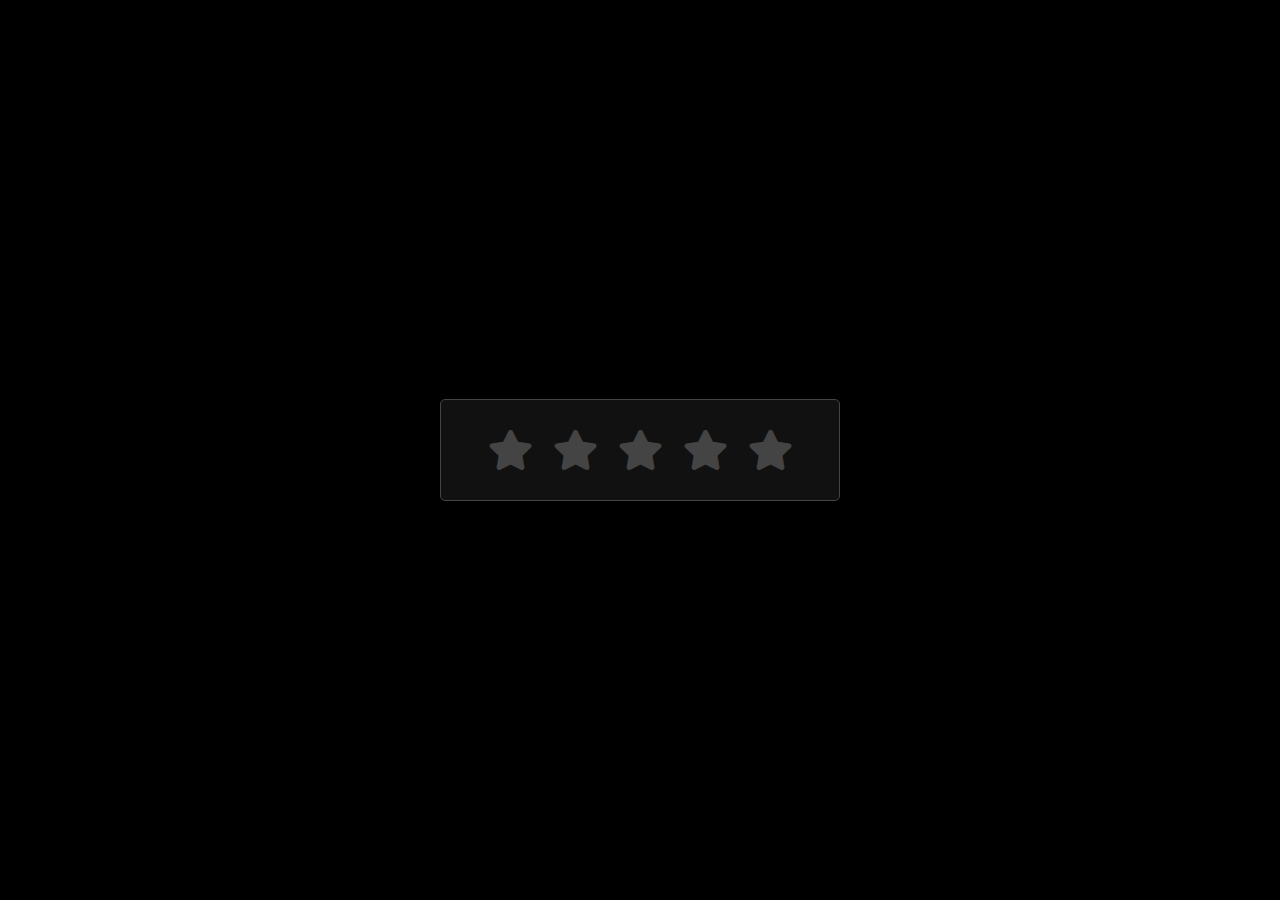
<file: javascript projects/star-rating/index.html>
<!DOCTYPE html>
<html lang="en" dir="ltr">
  <head>
    <meta charset="utf-8">
    <title>Star Rating Form | CodingNepal</title>
    <link rel="stylesheet" href="style.css">
    <link rel="stylesheet" href="https://cdnjs.cloudflare.com/ajax/libs/font-awesome/5.15.3/css/all.min.css"/>
  </head>
  <body>
    <div class="container">
      <div class="post">
        <div class="text">Thanks for rating us!</div>
        <div class="edit">EDIT</div>
      </div>
      <div class="star-widget">
        <input type="radio" name="rate" id="rate-5">
        <label for="rate-5" class="fas fa-star"></label>
        <input type="radio" name="rate" id="rate-4">
        <label for="rate-4" class="fas fa-star"></label>
        <input type="radio" name="rate" id="rate-3">
        <label for="rate-3" class="fas fa-star"></label>
        <input type="radio" name="rate" id="rate-2">
        <label for="rate-2" class="fas fa-star"></label>
        <input type="radio" name="rate" id="rate-1">
        <label for="rate-1" class="fas fa-star"></label>
        <form action="#">
          <header></header>
          <div class="textarea">
            <textarea cols="30" placeholder="Describe your experience.."></textarea>
          </div>
          <div class="btn">
            <button type="submit">Post</button>
          </div>
        </form>
      </div>
    </div>
    <script>
      const btn = document.querySelector("button");
      const post = document.querySelector(".post");
      const widget = document.querySelector(".star-widget");
      const editBtn = document.querySelector(".edit");
      btn.onclick = ()=>{
        widget.style.display = "none";
        post.style.display = "block";
        editBtn.onclick = ()=>{
          widget.style.display = "block";
          post.style.display = "none";
        }
        return false;
      }
    </script>

  </body>
</html>
</file>
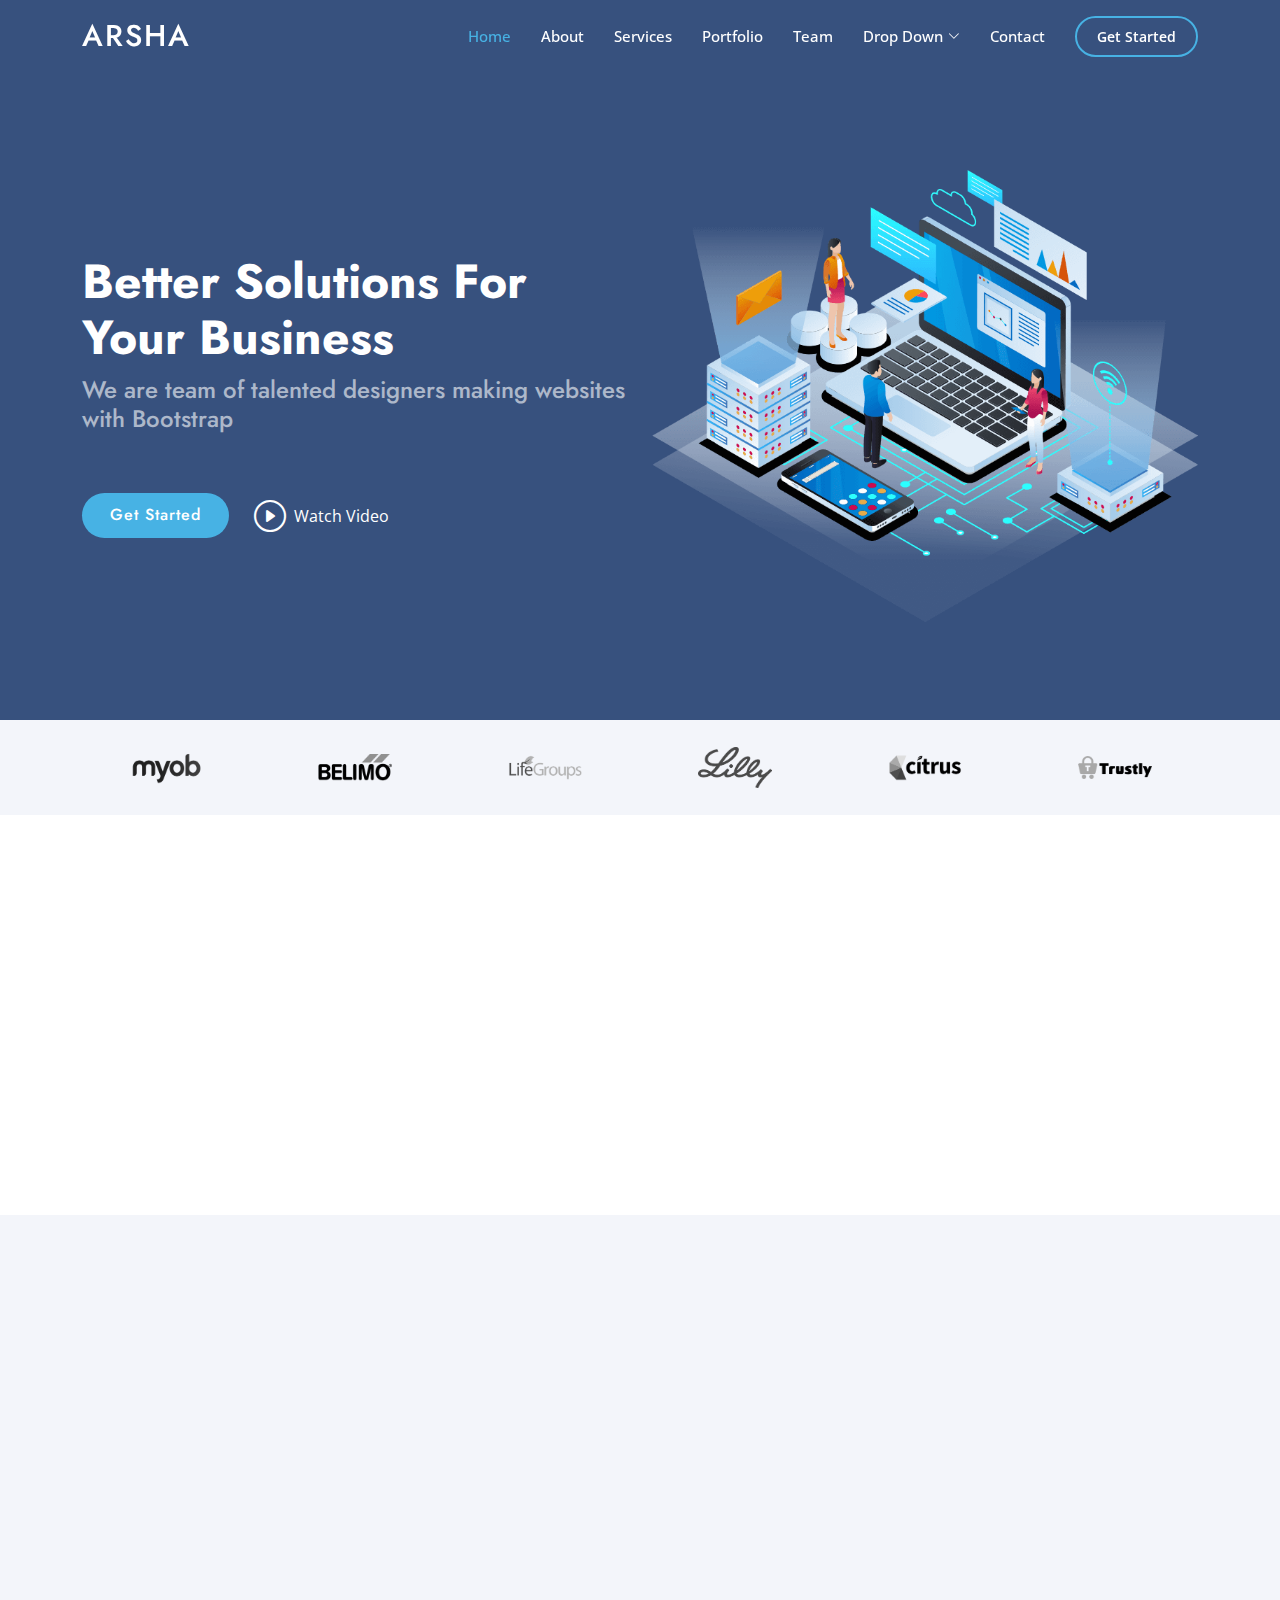
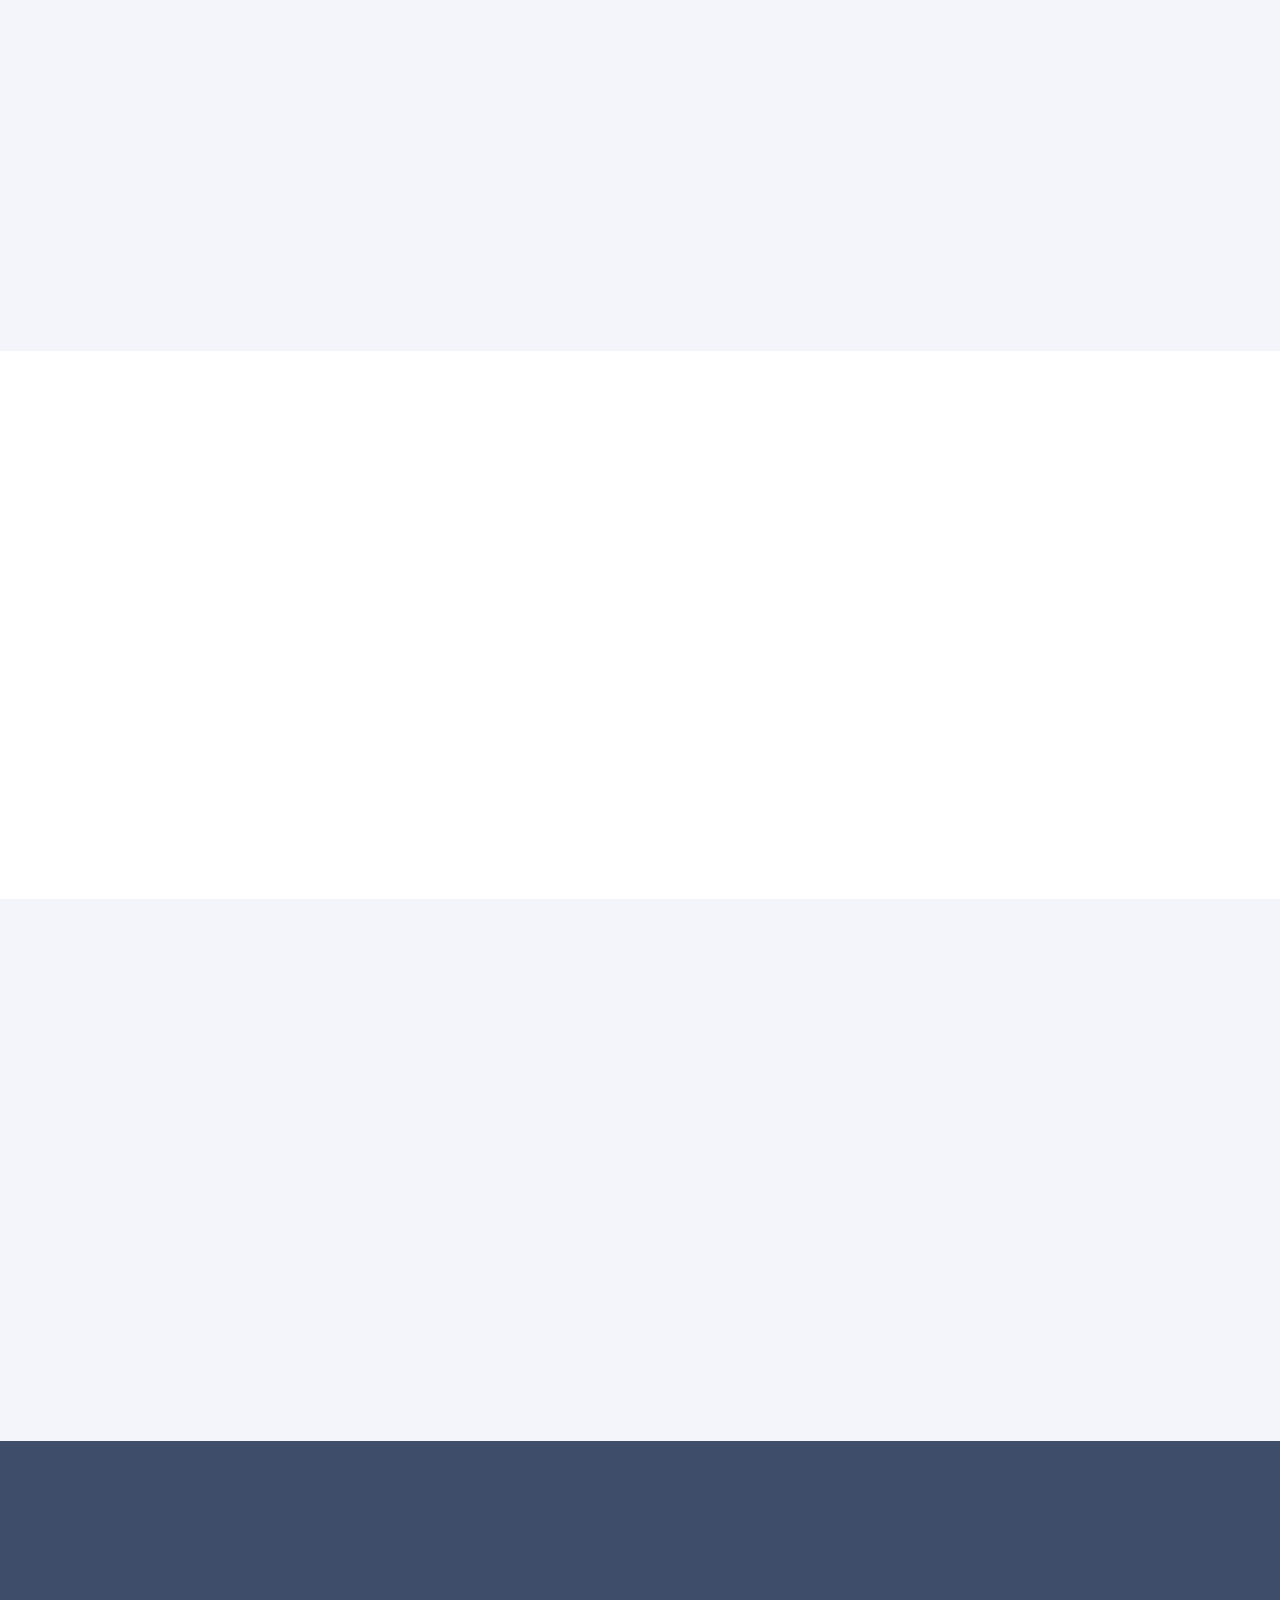
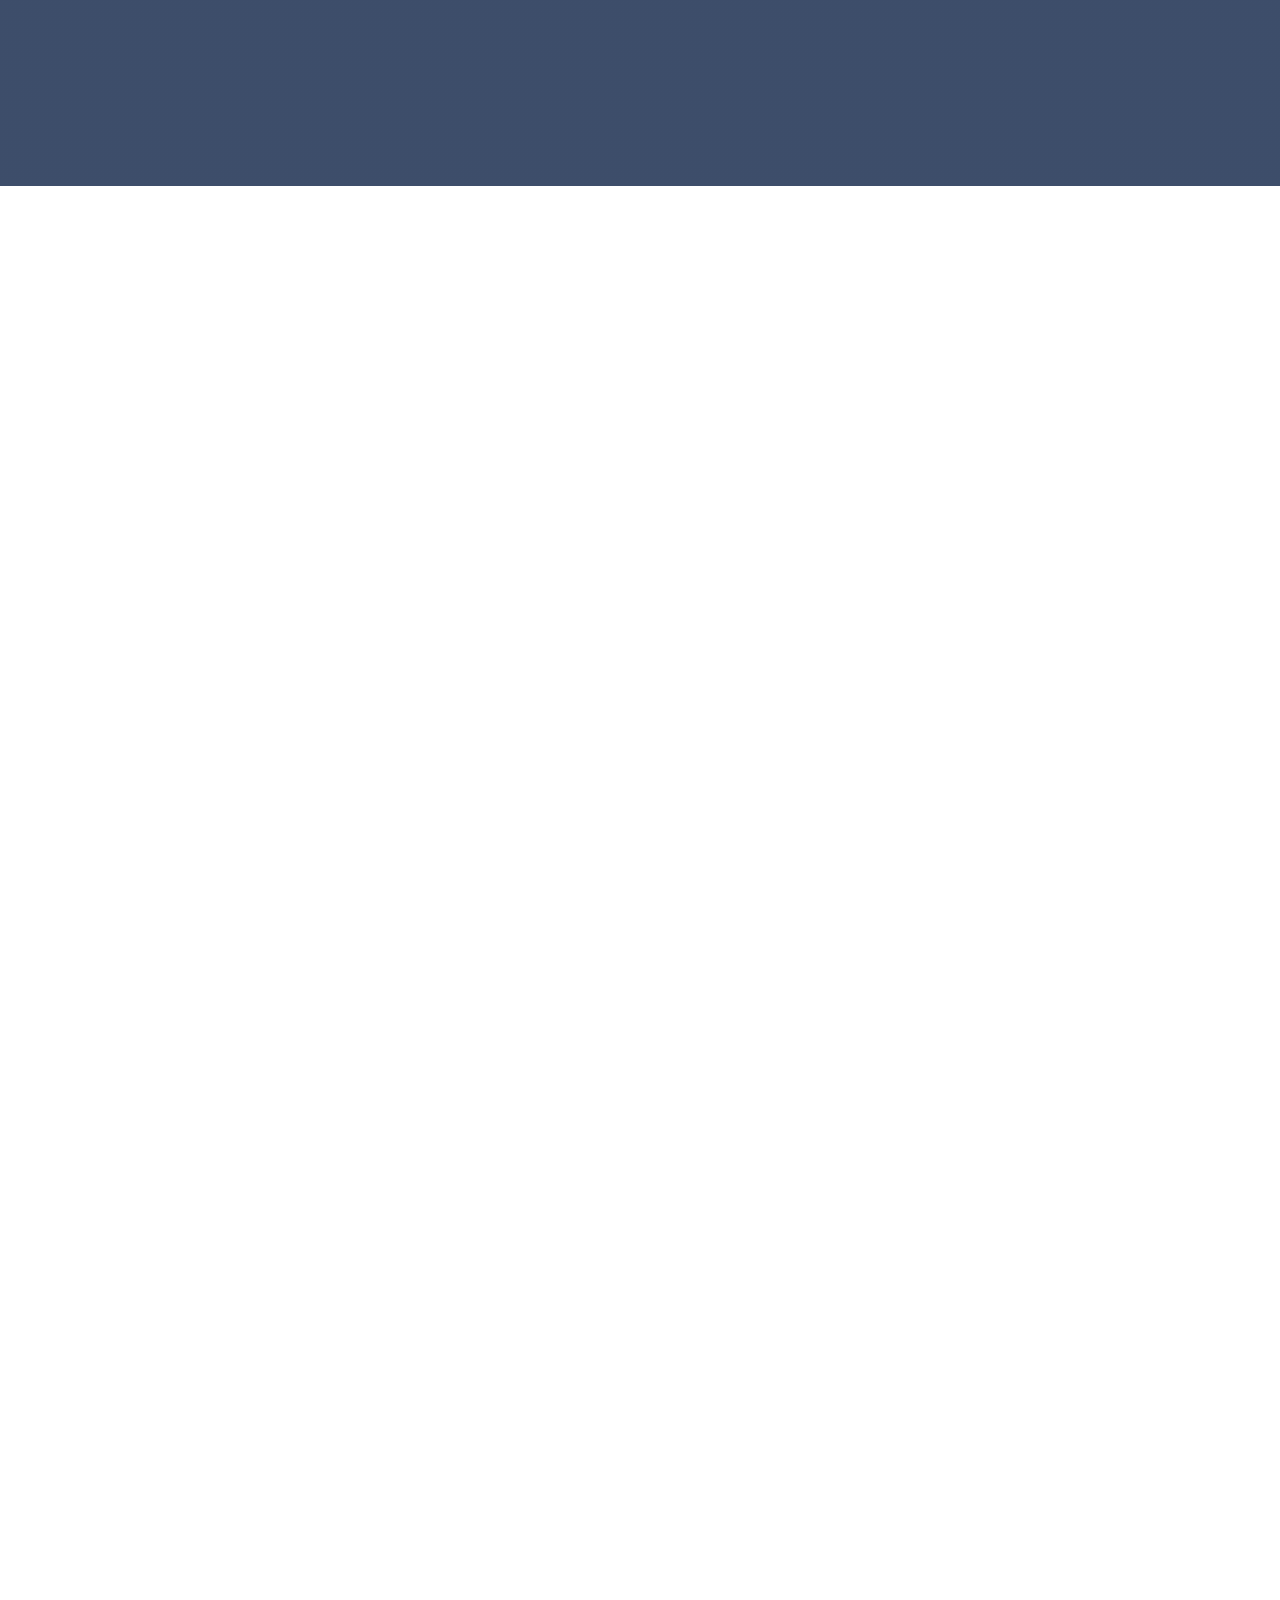
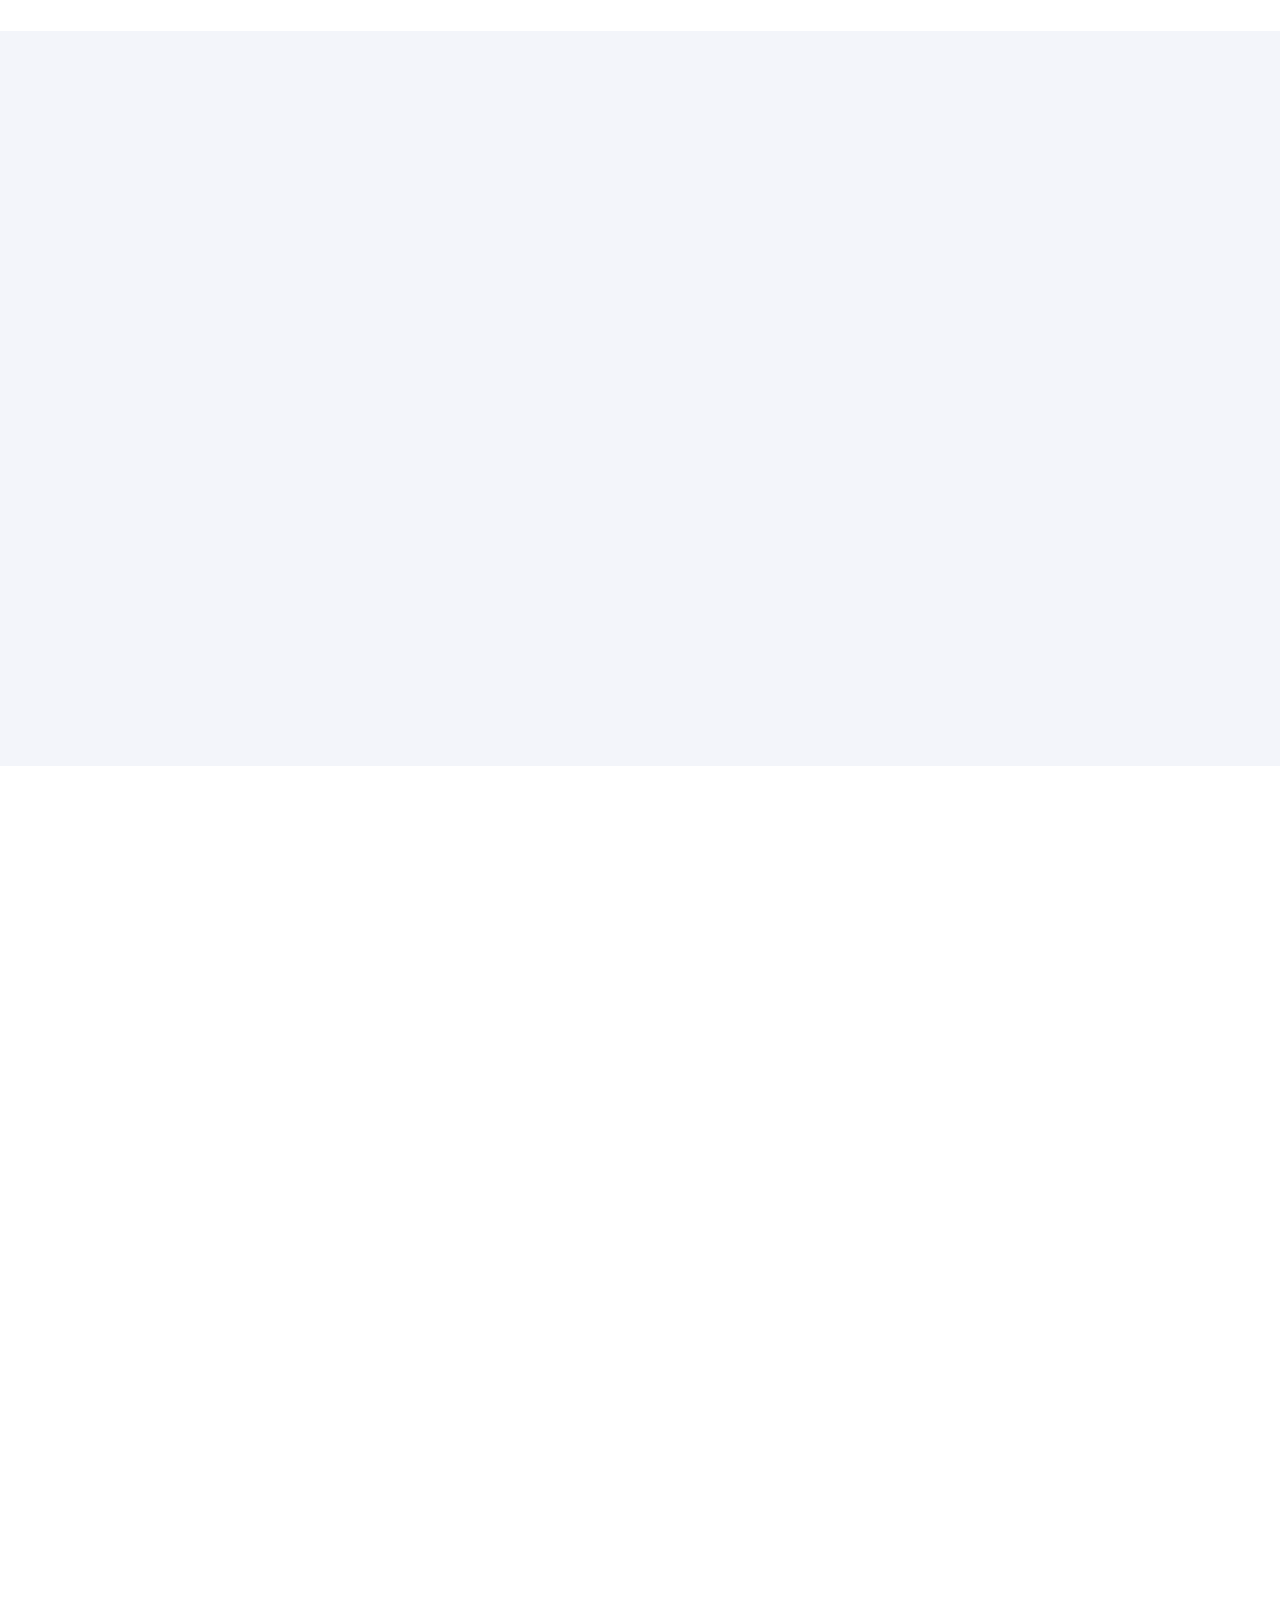
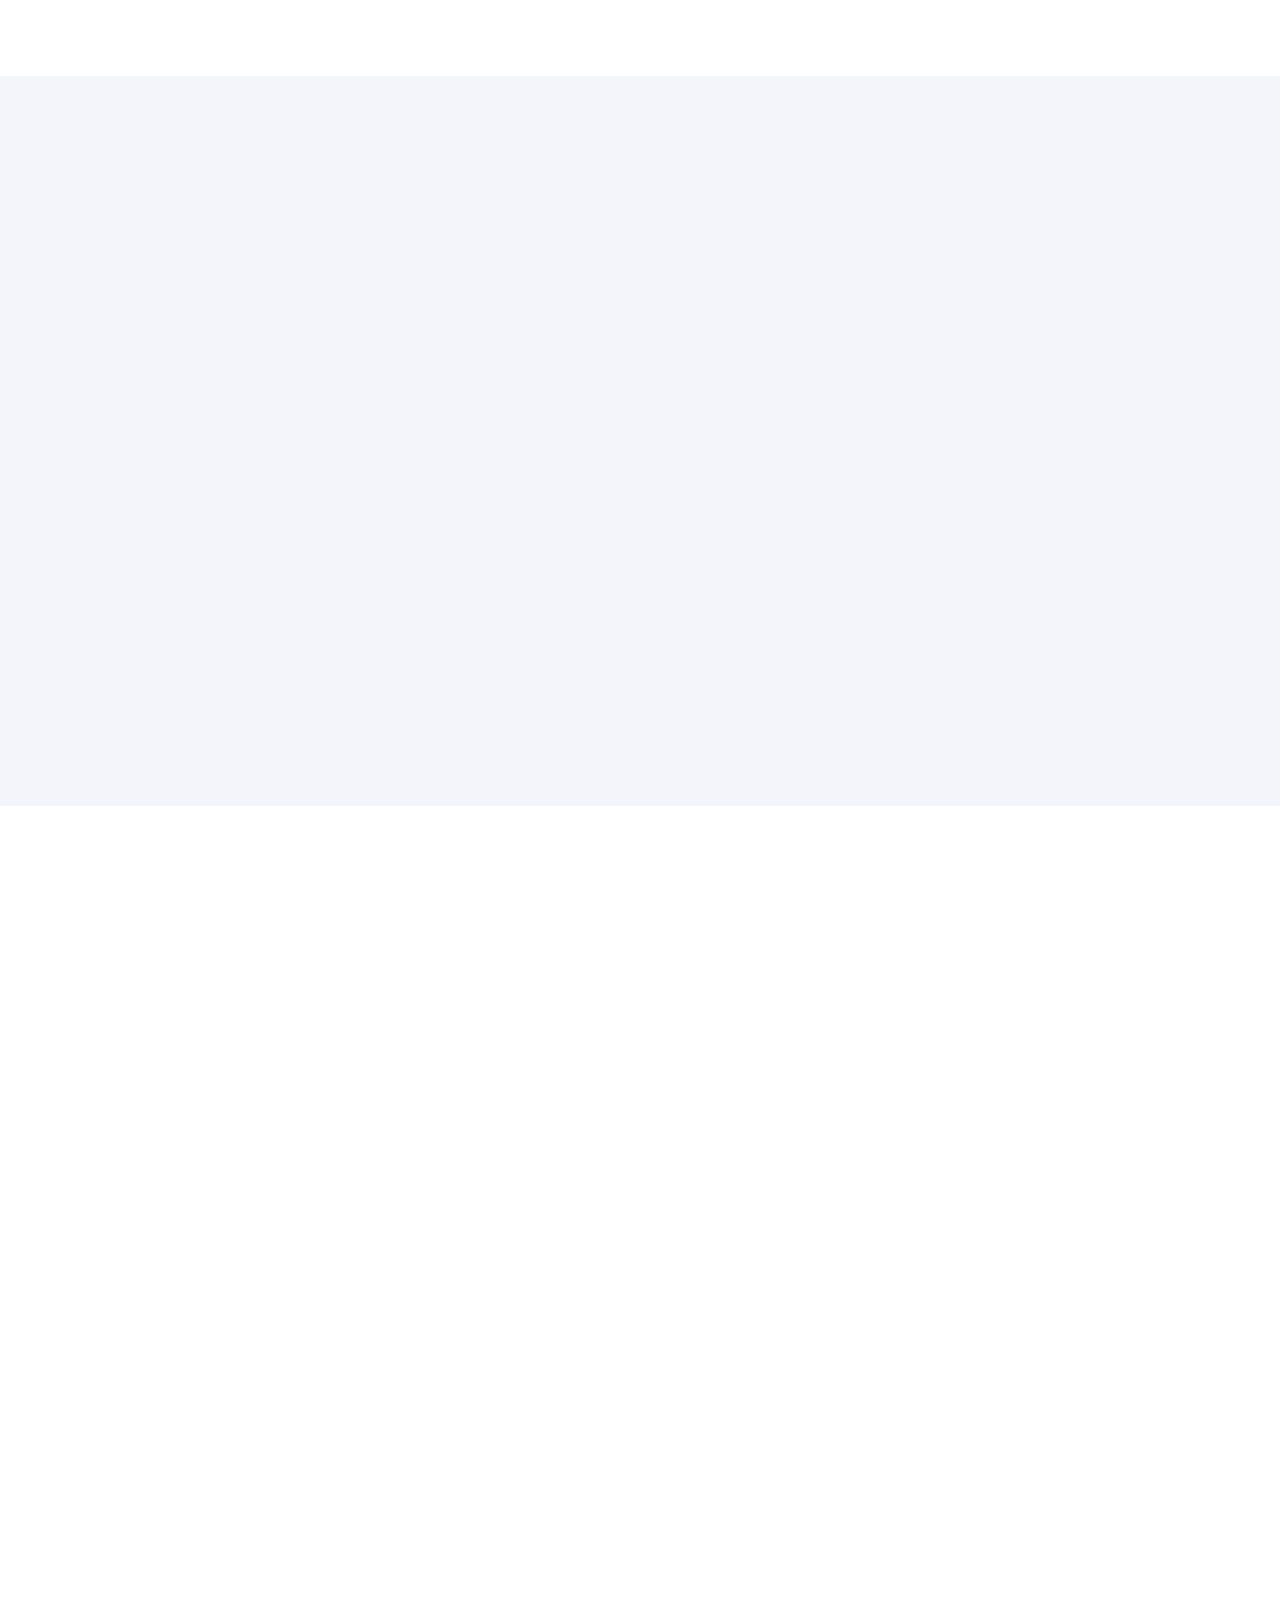
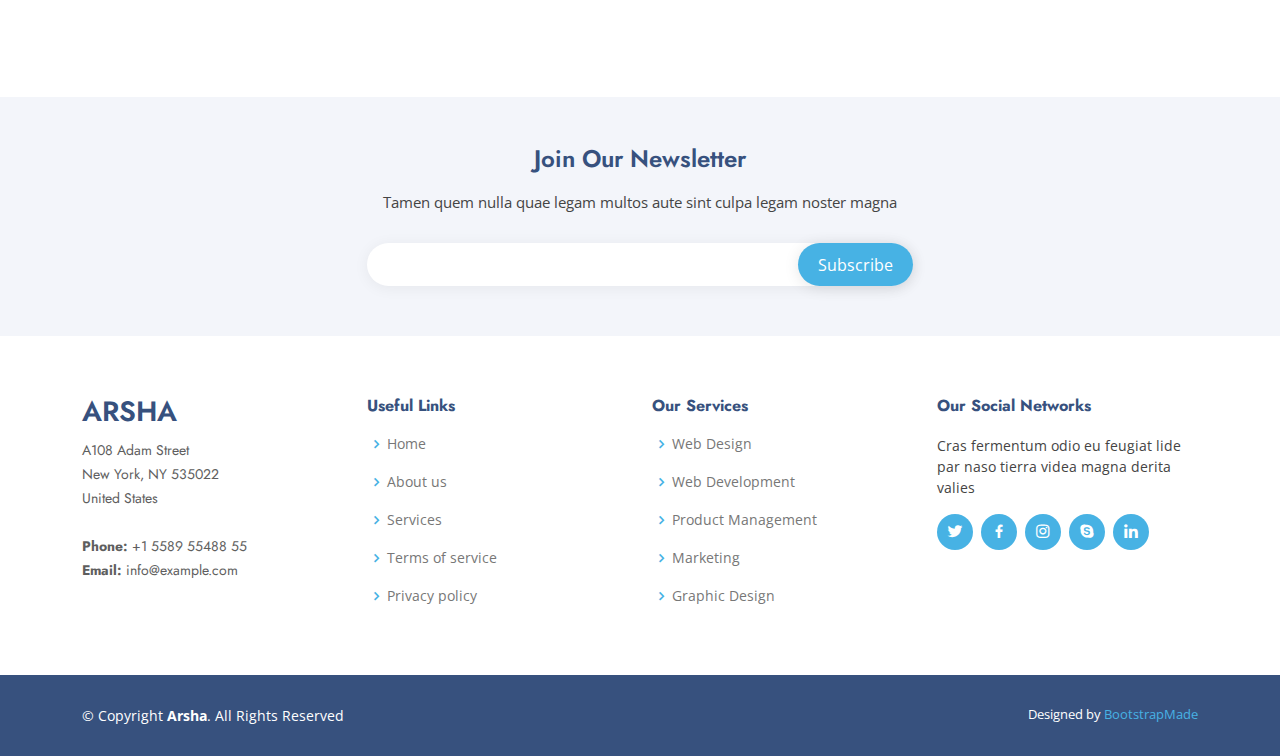
<file: for my webhosting/Arsha/Arsha/index.html>
<!DOCTYPE html>
<html lang="en">

<head>
  <meta charset="utf-8">
  <meta content="width=device-width, initial-scale=1.0" name="viewport">

  <title>Arsha Bootstrap Template - Index</title>
  <meta content="" name="description">
  <meta content="" name="keywords">

  <!-- Favicons -->
  <link href="assets/img/favicon.png" rel="icon">
  <link href="assets/img/apple-touch-icon.png" rel="apple-touch-icon">

  <!-- Google Fonts -->
  <link href="https://fonts.googleapis.com/css?family=Open+Sans:300,300i,400,400i,600,600i,700,700i|Jost:300,300i,400,400i,500,500i,600,600i,700,700i|Poppins:300,300i,400,400i,500,500i,600,600i,700,700i" rel="stylesheet">

  <!-- Vendor CSS Files -->
  <link href="assets/vendor/aos/aos.css" rel="stylesheet">
  <link href="assets/vendor/bootstrap/css/bootstrap.min.css" rel="stylesheet">
  <link href="assets/vendor/bootstrap-icons/bootstrap-icons.css" rel="stylesheet">
  <link href="assets/vendor/boxicons/css/boxicons.min.css" rel="stylesheet">
  <link href="assets/vendor/glightbox/css/glightbox.min.css" rel="stylesheet">
  <link href="assets/vendor/remixicon/remixicon.css" rel="stylesheet">
  <link href="assets/vendor/swiper/swiper-bundle.min.css" rel="stylesheet">

  <!-- Template Main CSS File -->
  <link href="assets/css/style.css" rel="stylesheet">

  <!-- =======================================================
  * Template Name: Arsha
  * Updated: Mar 10 2024 with Bootstrap v5.3.3
  * Template URL: https://bootstrapmade.com/arsha-free-bootstrap-html-template-corporate/
  * Author: BootstrapMade.com
  * License: https://bootstrapmade.com/license/
  ======================================================== -->
</head>

<body>

  <!-- ======= Header ======= -->
  <header id="header" class="fixed-top ">
    <div class="container d-flex align-items-center">

      <h1 class="logo me-auto"><a href="index.html">Arsha</a></h1>
      <!-- Uncomment below if you prefer to use an image logo -->
      <!-- <a href="index.html" class="logo me-auto"><img src="assets/img/logo.png" alt="" class="img-fluid"></a>-->

      <nav id="navbar" class="navbar">
        <ul>
          <li><a class="nav-link scrollto active" href="#hero">Home</a></li>
          <li><a class="nav-link scrollto" href="#about">About</a></li>
          <li><a class="nav-link scrollto" href="#services">Services</a></li>
          <li><a class="nav-link   scrollto" href="#portfolio">Portfolio</a></li>
          <li><a class="nav-link scrollto" href="#team">Team</a></li>
          <li class="dropdown"><a href="#"><span>Drop Down</span> <i class="bi bi-chevron-down"></i></a>
            <ul>
              <li><a href="#">Drop Down 1</a></li>
              <li class="dropdown"><a href="#"><span>Deep Drop Down</span> <i class="bi bi-chevron-right"></i></a>
                <ul>
                  <li><a href="#">Deep Drop Down 1</a></li>
                  <li><a href="#">Deep Drop Down 2</a></li>
                  <li><a href="#">Deep Drop Down 3</a></li>
                  <li><a href="#">Deep Drop Down 4</a></li>
                  <li><a href="#">Deep Drop Down 5</a></li>
                </ul>
              </li>
              <li><a href="#">Drop Down 2</a></li>
              <li><a href="#">Drop Down 3</a></li>
              <li><a href="#">Drop Down 4</a></li>
            </ul>
          </li>
          <li><a class="nav-link scrollto" href="#contact">Contact</a></li>
          <li><a class="getstarted scrollto" href="#about">Get Started</a></li>
        </ul>
        <i class="bi bi-list mobile-nav-toggle"></i>
      </nav><!-- .navbar -->

    </div>
  </header><!-- End Header -->

  <!-- ======= Hero Section ======= -->
  <section id="hero" class="d-flex align-items-center">

    <div class="container">
      <div class="row">
        <div class="col-lg-6 d-flex flex-column justify-content-center pt-4 pt-lg-0 order-2 order-lg-1" data-aos="fade-up" data-aos-delay="200">
          <h1>Better Solutions For Your Business</h1>
          <h2>We are team of talented designers making websites with Bootstrap</h2>
          <div class="d-flex justify-content-center justify-content-lg-start">
            <a href="#about" class="btn-get-started scrollto">Get Started</a>
            <a href="https://www.youtube.com/watch?v=jDDaplaOz7Q" class="glightbox btn-watch-video"><i class="bi bi-play-circle"></i><span>Watch Video</span></a>
          </div>
        </div>
        <div class="col-lg-6 order-1 order-lg-2 hero-img" data-aos="zoom-in" data-aos-delay="200">
          <img src="assets/img/hero-img.png" class="img-fluid animated" alt="">
        </div>
      </div>
    </div>

  </section><!-- End Hero -->

  <main id="main">

    <!-- ======= Clients Section ======= -->
    <section id="clients" class="clients section-bg">
      <div class="container">

        <div class="row" data-aos="zoom-in">

          <div class="col-lg-2 col-md-4 col-6 d-flex align-items-center justify-content-center">
            <img src="assets/img/clients/client-1.png" class="img-fluid" alt="">
          </div>

          <div class="col-lg-2 col-md-4 col-6 d-flex align-items-center justify-content-center">
            <img src="assets/img/clients/client-2.png" class="img-fluid" alt="">
          </div>

          <div class="col-lg-2 col-md-4 col-6 d-flex align-items-center justify-content-center">
            <img src="assets/img/clients/client-3.png" class="img-fluid" alt="">
          </div>

          <div class="col-lg-2 col-md-4 col-6 d-flex align-items-center justify-content-center">
            <img src="assets/img/clients/client-4.png" class="img-fluid" alt="">
          </div>

          <div class="col-lg-2 col-md-4 col-6 d-flex align-items-center justify-content-center">
            <img src="assets/img/clients/client-5.png" class="img-fluid" alt="">
          </div>

          <div class="col-lg-2 col-md-4 col-6 d-flex align-items-center justify-content-center">
            <img src="assets/img/clients/client-6.png" class="img-fluid" alt="">
          </div>

        </div>

      </div>
    </section><!-- End Cliens Section -->

    <!-- ======= About Us Section ======= -->
    <section id="about" class="about">
      <div class="container" data-aos="fade-up">

        <div class="section-title">
          <h2>About Us</h2>
        </div>

        <div class="row content">
          <div class="col-lg-6">
            <p>
              Lorem ipsum dolor sit amet, consectetur adipiscing elit, sed do eiusmod tempor incididunt ut labore et dolore
              magna aliqua.
            </p>
            <ul>
              <li><i class="ri-check-double-line"></i> Ullamco laboris nisi ut aliquip ex ea commodo consequat</li>
              <li><i class="ri-check-double-line"></i> Duis aute irure dolor in reprehenderit in voluptate velit</li>
              <li><i class="ri-check-double-line"></i> Ullamco laboris nisi ut aliquip ex ea commodo consequat</li>
            </ul>
          </div>
          <div class="col-lg-6 pt-4 pt-lg-0">
            <p>
              Ullamco laboris nisi ut aliquip ex ea commodo consequat. Duis aute irure dolor in reprehenderit in voluptate
              velit esse cillum dolore eu fugiat nulla pariatur. Excepteur sint occaecat cupidatat non proident, sunt in
              culpa qui officia deserunt mollit anim id est laborum.
            </p>
            <a href="#" class="btn-learn-more">Learn More</a>
          </div>
        </div>

      </div>
    </section><!-- End About Us Section -->

    <!-- ======= Why Us Section ======= -->
    <section id="why-us" class="why-us section-bg">
      <div class="container-fluid" data-aos="fade-up">

        <div class="row">

          <div class="col-lg-7 d-flex flex-column justify-content-center align-items-stretch  order-2 order-lg-1">

            <div class="content">
              <h3>Eum ipsam laborum deleniti <strong>velit pariatur architecto aut nihil</strong></h3>
              <p>
                Lorem ipsum dolor sit amet, consectetur adipiscing elit, sed do eiusmod tempor incididunt ut labore et dolore magna aliqua. Duis aute irure dolor in reprehenderit
              </p>
            </div>

            <div class="accordion-list">
              <ul>
                <li>
                  <a data-bs-toggle="collapse" class="collapse" data-bs-target="#accordion-list-1"><span>01</span> Non consectetur a erat nam at lectus urna duis? <i class="bx bx-chevron-down icon-show"></i><i class="bx bx-chevron-up icon-close"></i></a>
                  <div id="accordion-list-1" class="collapse show" data-bs-parent=".accordion-list">
                    <p>
                      Feugiat pretium nibh ipsum consequat. Tempus iaculis urna id volutpat lacus laoreet non curabitur gravida. Venenatis lectus magna fringilla urna porttitor rhoncus dolor purus non.
                    </p>
                  </div>
                </li>

                <li>
                  <a data-bs-toggle="collapse" data-bs-target="#accordion-list-2" class="collapsed"><span>02</span> Feugiat scelerisque varius morbi enim nunc? <i class="bx bx-chevron-down icon-show"></i><i class="bx bx-chevron-up icon-close"></i></a>
                  <div id="accordion-list-2" class="collapse" data-bs-parent=".accordion-list">
                    <p>
                      Dolor sit amet consectetur adipiscing elit pellentesque habitant morbi. Id interdum velit laoreet id donec ultrices. Fringilla phasellus faucibus scelerisque eleifend donec pretium. Est pellentesque elit ullamcorper dignissim. Mauris ultrices eros in cursus turpis massa tincidunt dui.
                    </p>
                  </div>
                </li>

                <li>
                  <a data-bs-toggle="collapse" data-bs-target="#accordion-list-3" class="collapsed"><span>03</span> Dolor sit amet consectetur adipiscing elit? <i class="bx bx-chevron-down icon-show"></i><i class="bx bx-chevron-up icon-close"></i></a>
                  <div id="accordion-list-3" class="collapse" data-bs-parent=".accordion-list">
                    <p>
                      Eleifend mi in nulla posuere sollicitudin aliquam ultrices sagittis orci. Faucibus pulvinar elementum integer enim. Sem nulla pharetra diam sit amet nisl suscipit. Rutrum tellus pellentesque eu tincidunt. Lectus urna duis convallis convallis tellus. Urna molestie at elementum eu facilisis sed odio morbi quis
                    </p>
                  </div>
                </li>

              </ul>
            </div>

          </div>

          <div class="col-lg-5 align-items-stretch order-1 order-lg-2 img" style='background-image: url("assets/img/why-us.png");' data-aos="zoom-in" data-aos-delay="150">&nbsp;</div>
        </div>

      </div>
    </section><!-- End Why Us Section -->

    <!-- ======= Skills Section ======= -->
    <section id="skills" class="skills">
      <div class="container" data-aos="fade-up">

        <div class="row">
          <div class="col-lg-6 d-flex align-items-center" data-aos="fade-right" data-aos-delay="100">
            <img src="assets/img/skills.png" class="img-fluid" alt="">
          </div>
          <div class="col-lg-6 pt-4 pt-lg-0 content" data-aos="fade-left" data-aos-delay="100">
            <h3>Voluptatem dignissimos provident quasi corporis voluptates</h3>
            <p class="fst-italic">
              Lorem ipsum dolor sit amet, consectetur adipiscing elit, sed do eiusmod tempor incididunt ut labore et dolore
              magna aliqua.
            </p>

            <div class="skills-content">

              <div class="progress">
                <span class="skill">HTML <i class="val">100%</i></span>
                <div class="progress-bar-wrap">
                  <div class="progress-bar" role="progressbar" aria-valuenow="100" aria-valuemin="0" aria-valuemax="100"></div>
                </div>
              </div>

              <div class="progress">
                <span class="skill">CSS <i class="val">90%</i></span>
                <div class="progress-bar-wrap">
                  <div class="progress-bar" role="progressbar" aria-valuenow="90" aria-valuemin="0" aria-valuemax="100"></div>
                </div>
              </div>

              <div class="progress">
                <span class="skill">JavaScript <i class="val">75%</i></span>
                <div class="progress-bar-wrap">
                  <div class="progress-bar" role="progressbar" aria-valuenow="75" aria-valuemin="0" aria-valuemax="100"></div>
                </div>
              </div>

              <div class="progress">
                <span class="skill">Photoshop <i class="val">55%</i></span>
                <div class="progress-bar-wrap">
                  <div class="progress-bar" role="progressbar" aria-valuenow="55" aria-valuemin="0" aria-valuemax="100"></div>
                </div>
              </div>

            </div>

          </div>
        </div>

      </div>
    </section><!-- End Skills Section -->

    <!-- ======= Services Section ======= -->
    <section id="services" class="services section-bg">
      <div class="container" data-aos="fade-up">

        <div class="section-title">
          <h2>Services</h2>
          <p>Magnam dolores commodi suscipit. Necessitatibus eius consequatur ex aliquid fuga eum quidem. Sit sint consectetur velit. Quisquam quos quisquam cupiditate. Et nemo qui impedit suscipit alias ea. Quia fugiat sit in iste officiis commodi quidem hic quas.</p>
        </div>

        <div class="row">
          <div class="col-xl-3 col-md-6 d-flex align-items-stretch" data-aos="zoom-in" data-aos-delay="100">
            <div class="icon-box">
              <div class="icon"><i class="bx bxl-dribbble"></i></div>
              <h4><a href="">Lorem Ipsum</a></h4>
              <p>Voluptatum deleniti atque corrupti quos dolores et quas molestias excepturi</p>
            </div>
          </div>

          <div class="col-xl-3 col-md-6 d-flex align-items-stretch mt-4 mt-md-0" data-aos="zoom-in" data-aos-delay="200">
            <div class="icon-box">
              <div class="icon"><i class="bx bx-file"></i></div>
              <h4><a href="">Sed ut perspici</a></h4>
              <p>Duis aute irure dolor in reprehenderit in voluptate velit esse cillum dolore</p>
            </div>
          </div>

          <div class="col-xl-3 col-md-6 d-flex align-items-stretch mt-4 mt-xl-0" data-aos="zoom-in" data-aos-delay="300">
            <div class="icon-box">
              <div class="icon"><i class="bx bx-tachometer"></i></div>
              <h4><a href="">Magni Dolores</a></h4>
              <p>Excepteur sint occaecat cupidatat non proident, sunt in culpa qui officia</p>
            </div>
          </div>

          <div class="col-xl-3 col-md-6 d-flex align-items-stretch mt-4 mt-xl-0" data-aos="zoom-in" data-aos-delay="400">
            <div class="icon-box">
              <div class="icon"><i class="bx bx-layer"></i></div>
              <h4><a href="">Nemo Enim</a></h4>
              <p>At vero eos et accusamus et iusto odio dignissimos ducimus qui blanditiis</p>
            </div>
          </div>

        </div>

      </div>
    </section><!-- End Services Section -->

    <!-- ======= Cta Section ======= -->
    <section id="cta" class="cta">
      <div class="container" data-aos="zoom-in">

        <div class="row">
          <div class="col-lg-9 text-center text-lg-start">
            <h3>Call To Action</h3>
            <p> Duis aute irure dolor in reprehenderit in voluptate velit esse cillum dolore eu fugiat nulla pariatur. Excepteur sint occaecat cupidatat non proident, sunt in culpa qui officia deserunt mollit anim id est laborum.</p>
          </div>
          <div class="col-lg-3 cta-btn-container text-center">
            <a class="cta-btn align-middle" href="#">Call To Action</a>
          </div>
        </div>

      </div>
    </section><!-- End Cta Section -->

    <!-- ======= Portfolio Section ======= -->
    <section id="portfolio" class="portfolio">
      <div class="container" data-aos="fade-up">

        <div class="section-title">
          <h2>Portfolio</h2>
          <p>Magnam dolores commodi suscipit. Necessitatibus eius consequatur ex aliquid fuga eum quidem. Sit sint consectetur velit. Quisquam quos quisquam cupiditate. Et nemo qui impedit suscipit alias ea. Quia fugiat sit in iste officiis commodi quidem hic quas.</p>
        </div>

        <ul id="portfolio-flters" class="d-flex justify-content-center" data-aos="fade-up" data-aos-delay="100">
          <li data-filter="*" class="filter-active">All</li>
          <li data-filter=".filter-app">App</li>
          <li data-filter=".filter-card">Card</li>
          <li data-filter=".filter-web">Web</li>
        </ul>

        <div class="row portfolio-container" data-aos="fade-up" data-aos-delay="200">

          <div class="col-lg-4 col-md-6 portfolio-item filter-app">
            <div class="portfolio-img"><img src="assets/img/portfolio/portfolio-1.jpg" class="img-fluid" alt=""></div>
            <div class="portfolio-info">
              <h4>App 1</h4>
              <p>App</p>
              <a href="assets/img/portfolio/portfolio-1.jpg" data-gallery="portfolioGallery" class="portfolio-lightbox preview-link" title="App 1"><i class="bx bx-plus"></i></a>
              <a href="portfolio-details.html" class="details-link" title="More Details"><i class="bx bx-link"></i></a>
            </div>
          </div>

          <div class="col-lg-4 col-md-6 portfolio-item filter-web">
            <div class="portfolio-img"><img src="assets/img/portfolio/portfolio-2.jpg" class="img-fluid" alt=""></div>
            <div class="portfolio-info">
              <h4>Web 3</h4>
              <p>Web</p>
              <a href="assets/img/portfolio/portfolio-2.jpg" data-gallery="portfolioGallery" class="portfolio-lightbox preview-link" title="Web 3"><i class="bx bx-plus"></i></a>
              <a href="portfolio-details.html" class="details-link" title="More Details"><i class="bx bx-link"></i></a>
            </div>
          </div>

          <div class="col-lg-4 col-md-6 portfolio-item filter-app">
            <div class="portfolio-img"><img src="assets/img/portfolio/portfolio-3.jpg" class="img-fluid" alt=""></div>
            <div class="portfolio-info">
              <h4>App 2</h4>
              <p>App</p>
              <a href="assets/img/portfolio/portfolio-3.jpg" data-gallery="portfolioGallery" class="portfolio-lightbox preview-link" title="App 2"><i class="bx bx-plus"></i></a>
              <a href="portfolio-details.html" class="details-link" title="More Details"><i class="bx bx-link"></i></a>
            </div>
          </div>

          <div class="col-lg-4 col-md-6 portfolio-item filter-card">
            <div class="portfolio-img"><img src="assets/img/portfolio/portfolio-4.jpg" class="img-fluid" alt=""></div>
            <div class="portfolio-info">
              <h4>Card 2</h4>
              <p>Card</p>
              <a href="assets/img/portfolio/portfolio-4.jpg" data-gallery="portfolioGallery" class="portfolio-lightbox preview-link" title="Card 2"><i class="bx bx-plus"></i></a>
              <a href="portfolio-details.html" class="details-link" title="More Details"><i class="bx bx-link"></i></a>
            </div>
          </div>

          <div class="col-lg-4 col-md-6 portfolio-item filter-web">
            <div class="portfolio-img"><img src="assets/img/portfolio/portfolio-5.jpg" class="img-fluid" alt=""></div>
            <div class="portfolio-info">
              <h4>Web 2</h4>
              <p>Web</p>
              <a href="assets/img/portfolio/portfolio-5.jpg" data-gallery="portfolioGallery" class="portfolio-lightbox preview-link" title="Web 2"><i class="bx bx-plus"></i></a>
              <a href="portfolio-details.html" class="details-link" title="More Details"><i class="bx bx-link"></i></a>
            </div>
          </div>

          <div class="col-lg-4 col-md-6 portfolio-item filter-app">
            <div class="portfolio-img"><img src="assets/img/portfolio/portfolio-6.jpg" class="img-fluid" alt=""></div>
            <div class="portfolio-info">
              <h4>App 3</h4>
              <p>App</p>
              <a href="assets/img/portfolio/portfolio-6.jpg" data-gallery="portfolioGallery" class="portfolio-lightbox preview-link" title="App 3"><i class="bx bx-plus"></i></a>
              <a href="portfolio-details.html" class="details-link" title="More Details"><i class="bx bx-link"></i></a>
            </div>
          </div>

          <div class="col-lg-4 col-md-6 portfolio-item filter-card">
            <div class="portfolio-img"><img src="assets/img/portfolio/portfolio-7.jpg" class="img-fluid" alt=""></div>
            <div class="portfolio-info">
              <h4>Card 1</h4>
              <p>Card</p>
              <a href="assets/img/portfolio/portfolio-7.jpg" data-gallery="portfolioGallery" class="portfolio-lightbox preview-link" title="Card 1"><i class="bx bx-plus"></i></a>
              <a href="portfolio-details.html" class="details-link" title="More Details"><i class="bx bx-link"></i></a>
            </div>
          </div>

          <div class="col-lg-4 col-md-6 portfolio-item filter-card">
            <div class="portfolio-img"><img src="assets/img/portfolio/portfolio-8.jpg" class="img-fluid" alt=""></div>
            <div class="portfolio-info">
              <h4>Card 3</h4>
              <p>Card</p>
              <a href="assets/img/portfolio/portfolio-8.jpg" data-gallery="portfolioGallery" class="portfolio-lightbox preview-link" title="Card 3"><i class="bx bx-plus"></i></a>
              <a href="portfolio-details.html" class="details-link" title="More Details"><i class="bx bx-link"></i></a>
            </div>
          </div>

          <div class="col-lg-4 col-md-6 portfolio-item filter-web">
            <div class="portfolio-img"><img src="assets/img/portfolio/portfolio-9.jpg" class="img-fluid" alt=""></div>
            <div class="portfolio-info">
              <h4>Web 3</h4>
              <p>Web</p>
              <a href="assets/img/portfolio/portfolio-9.jpg" data-gallery="portfolioGallery" class="portfolio-lightbox preview-link" title="Web 3"><i class="bx bx-plus"></i></a>
              <a href="portfolio-details.html" class="details-link" title="More Details"><i class="bx bx-link"></i></a>
            </div>
          </div>

        </div>

      </div>
    </section><!-- End Portfolio Section -->

    <!-- ======= Team Section ======= -->
    <section id="team" class="team section-bg">
      <div class="container" data-aos="fade-up">

        <div class="section-title">
          <h2>Team</h2>
          <p>Magnam dolores commodi suscipit. Necessitatibus eius consequatur ex aliquid fuga eum quidem. Sit sint consectetur velit. Quisquam quos quisquam cupiditate. Et nemo qui impedit suscipit alias ea. Quia fugiat sit in iste officiis commodi quidem hic quas.</p>
        </div>

        <div class="row">

          <div class="col-lg-6" data-aos="zoom-in" data-aos-delay="100">
            <div class="member d-flex align-items-start">
              <div class="pic"><img src="assets/img/team/team-1.jpg" class="img-fluid" alt=""></div>
              <div class="member-info">
                <h4>Walter White</h4>
                <span>Chief Executive Officer</span>
                <p>Explicabo voluptatem mollitia et repellat qui dolorum quasi</p>
                <div class="social">
                  <a href=""><i class="ri-twitter-fill"></i></a>
                  <a href=""><i class="ri-facebook-fill"></i></a>
                  <a href=""><i class="ri-instagram-fill"></i></a>
                  <a href=""> <i class="ri-linkedin-box-fill"></i> </a>
                </div>
              </div>
            </div>
          </div>

          <div class="col-lg-6 mt-4 mt-lg-0" data-aos="zoom-in" data-aos-delay="200">
            <div class="member d-flex align-items-start">
              <div class="pic"><img src="assets/img/team/team-2.jpg" class="img-fluid" alt=""></div>
              <div class="member-info">
                <h4>Sarah Jhonson</h4>
                <span>Product Manager</span>
                <p>Aut maiores voluptates amet et quis praesentium qui senda para</p>
                <div class="social">
                  <a href=""><i class="ri-twitter-fill"></i></a>
                  <a href=""><i class="ri-facebook-fill"></i></a>
                  <a href=""><i class="ri-instagram-fill"></i></a>
                  <a href=""> <i class="ri-linkedin-box-fill"></i> </a>
                </div>
              </div>
            </div>
          </div>

          <div class="col-lg-6 mt-4" data-aos="zoom-in" data-aos-delay="300">
            <div class="member d-flex align-items-start">
              <div class="pic"><img src="assets/img/team/team-3.jpg" class="img-fluid" alt=""></div>
              <div class="member-info">
                <h4>William Anderson</h4>
                <span>CTO</span>
                <p>Quisquam facilis cum velit laborum corrupti fuga rerum quia</p>
                <div class="social">
                  <a href=""><i class="ri-twitter-fill"></i></a>
                  <a href=""><i class="ri-facebook-fill"></i></a>
                  <a href=""><i class="ri-instagram-fill"></i></a>
                  <a href=""> <i class="ri-linkedin-box-fill"></i> </a>
                </div>
              </div>
            </div>
          </div>

          <div class="col-lg-6 mt-4" data-aos="zoom-in" data-aos-delay="400">
            <div class="member d-flex align-items-start">
              <div class="pic"><img src="assets/img/team/team-4.jpg" class="img-fluid" alt=""></div>
              <div class="member-info">
                <h4>Amanda Jepson</h4>
                <span>Accountant</span>
                <p>Dolorum tempora officiis odit laborum officiis et et accusamus</p>
                <div class="social">
                  <a href=""><i class="ri-twitter-fill"></i></a>
                  <a href=""><i class="ri-facebook-fill"></i></a>
                  <a href=""><i class="ri-instagram-fill"></i></a>
                  <a href=""> <i class="ri-linkedin-box-fill"></i> </a>
                </div>
              </div>
            </div>
          </div>

        </div>

      </div>
    </section><!-- End Team Section -->

    <!-- ======= Pricing Section ======= -->
    <section id="pricing" class="pricing">
      <div class="container" data-aos="fade-up">

        <div class="section-title">
          <h2>Pricing</h2>
          <p>Magnam dolores commodi suscipit. Necessitatibus eius consequatur ex aliquid fuga eum quidem. Sit sint consectetur velit. Quisquam quos quisquam cupiditate. Et nemo qui impedit suscipit alias ea. Quia fugiat sit in iste officiis commodi quidem hic quas.</p>
        </div>

        <div class="row">

          <div class="col-lg-4" data-aos="fade-up" data-aos-delay="100">
            <div class="box">
              <h3>Free Plan</h3>
              <h4><sup>$</sup>0<span>per month</span></h4>
              <ul>
                <li><i class="bx bx-check"></i> Quam adipiscing vitae proin</li>
                <li><i class="bx bx-check"></i> Nec feugiat nisl pretium</li>
                <li><i class="bx bx-check"></i> Nulla at volutpat diam uteera</li>
                <li class="na"><i class="bx bx-x"></i> <span>Pharetra massa massa ultricies</span></li>
                <li class="na"><i class="bx bx-x"></i> <span>Massa ultricies mi quis hendrerit</span></li>
              </ul>
              <a href="#" class="buy-btn">Get Started</a>
            </div>
          </div>

          <div class="col-lg-4 mt-4 mt-lg-0" data-aos="fade-up" data-aos-delay="200">
            <div class="box featured">
              <h3>Business Plan</h3>
              <h4><sup>$</sup>29<span>per month</span></h4>
              <ul>
                <li><i class="bx bx-check"></i> Quam adipiscing vitae proin</li>
                <li><i class="bx bx-check"></i> Nec feugiat nisl pretium</li>
                <li><i class="bx bx-check"></i> Nulla at volutpat diam uteera</li>
                <li><i class="bx bx-check"></i> Pharetra massa massa ultricies</li>
                <li><i class="bx bx-check"></i> Massa ultricies mi quis hendrerit</li>
              </ul>
              <a href="#" class="buy-btn">Get Started</a>
            </div>
          </div>

          <div class="col-lg-4 mt-4 mt-lg-0" data-aos="fade-up" data-aos-delay="300">
            <div class="box">
              <h3>Developer Plan</h3>
              <h4><sup>$</sup>49<span>per month</span></h4>
              <ul>
                <li><i class="bx bx-check"></i> Quam adipiscing vitae proin</li>
                <li><i class="bx bx-check"></i> Nec feugiat nisl pretium</li>
                <li><i class="bx bx-check"></i> Nulla at volutpat diam uteera</li>
                <li><i class="bx bx-check"></i> Pharetra massa massa ultricies</li>
                <li><i class="bx bx-check"></i> Massa ultricies mi quis hendrerit</li>
              </ul>
              <a href="#" class="buy-btn">Get Started</a>
            </div>
          </div>

        </div>

      </div>
    </section><!-- End Pricing Section -->

    <!-- ======= Frequently Asked Questions Section ======= -->
    <section id="faq" class="faq section-bg">
      <div class="container" data-aos="fade-up">

        <div class="section-title">
          <h2>Frequently Asked Questions</h2>
          <p>Magnam dolores commodi suscipit. Necessitatibus eius consequatur ex aliquid fuga eum quidem. Sit sint consectetur velit. Quisquam quos quisquam cupiditate. Et nemo qui impedit suscipit alias ea. Quia fugiat sit in iste officiis commodi quidem hic quas.</p>
        </div>

        <div class="faq-list">
          <ul>
            <li data-aos="fade-up" data-aos-delay="100">
              <i class="bx bx-help-circle icon-help"></i> <a data-bs-toggle="collapse" class="collapse" data-bs-target="#faq-list-1">Non consectetur a erat nam at lectus urna duis? <i class="bx bx-chevron-down icon-show"></i><i class="bx bx-chevron-up icon-close"></i></a>
              <div id="faq-list-1" class="collapse show" data-bs-parent=".faq-list">
                <p>
                  Feugiat pretium nibh ipsum consequat. Tempus iaculis urna id volutpat lacus laoreet non curabitur gravida. Venenatis lectus magna fringilla urna porttitor rhoncus dolor purus non.
                </p>
              </div>
            </li>

            <li data-aos="fade-up" data-aos-delay="200">
              <i class="bx bx-help-circle icon-help"></i> <a data-bs-toggle="collapse" data-bs-target="#faq-list-2" class="collapsed">Feugiat scelerisque varius morbi enim nunc? <i class="bx bx-chevron-down icon-show"></i><i class="bx bx-chevron-up icon-close"></i></a>
              <div id="faq-list-2" class="collapse" data-bs-parent=".faq-list">
                <p>
                  Dolor sit amet consectetur adipiscing elit pellentesque habitant morbi. Id interdum velit laoreet id donec ultrices. Fringilla phasellus faucibus scelerisque eleifend donec pretium. Est pellentesque elit ullamcorper dignissim. Mauris ultrices eros in cursus turpis massa tincidunt dui.
                </p>
              </div>
            </li>

            <li data-aos="fade-up" data-aos-delay="300">
              <i class="bx bx-help-circle icon-help"></i> <a data-bs-toggle="collapse" data-bs-target="#faq-list-3" class="collapsed">Dolor sit amet consectetur adipiscing elit? <i class="bx bx-chevron-down icon-show"></i><i class="bx bx-chevron-up icon-close"></i></a>
              <div id="faq-list-3" class="collapse" data-bs-parent=".faq-list">
                <p>
                  Eleifend mi in nulla posuere sollicitudin aliquam ultrices sagittis orci. Faucibus pulvinar elementum integer enim. Sem nulla pharetra diam sit amet nisl suscipit. Rutrum tellus pellentesque eu tincidunt. Lectus urna duis convallis convallis tellus. Urna molestie at elementum eu facilisis sed odio morbi quis
                </p>
              </div>
            </li>

            <li data-aos="fade-up" data-aos-delay="400">
              <i class="bx bx-help-circle icon-help"></i> <a data-bs-toggle="collapse" data-bs-target="#faq-list-4" class="collapsed">Tempus quam pellentesque nec nam aliquam sem et tortor consequat? <i class="bx bx-chevron-down icon-show"></i><i class="bx bx-chevron-up icon-close"></i></a>
              <div id="faq-list-4" class="collapse" data-bs-parent=".faq-list">
                <p>
                  Molestie a iaculis at erat pellentesque adipiscing commodo. Dignissim suspendisse in est ante in. Nunc vel risus commodo viverra maecenas accumsan. Sit amet nisl suscipit adipiscing bibendum est. Purus gravida quis blandit turpis cursus in.
                </p>
              </div>
            </li>

            <li data-aos="fade-up" data-aos-delay="500">
              <i class="bx bx-help-circle icon-help"></i> <a data-bs-toggle="collapse" data-bs-target="#faq-list-5" class="collapsed">Tortor vitae purus faucibus ornare. Varius vel pharetra vel turpis nunc eget lorem dolor? <i class="bx bx-chevron-down icon-show"></i><i class="bx bx-chevron-up icon-close"></i></a>
              <div id="faq-list-5" class="collapse" data-bs-parent=".faq-list">
                <p>
                  Laoreet sit amet cursus sit amet dictum sit amet justo. Mauris vitae ultricies leo integer malesuada nunc vel. Tincidunt eget nullam non nisi est sit amet. Turpis nunc eget lorem dolor sed. Ut venenatis tellus in metus vulputate eu scelerisque.
                </p>
              </div>
            </li>

          </ul>
        </div>

      </div>
    </section><!-- End Frequently Asked Questions Section -->

    <!-- ======= Contact Section ======= -->
    <section id="contact" class="contact">
      <div class="container" data-aos="fade-up">

        <div class="section-title">
          <h2>Contact</h2>
          <p>Magnam dolores commodi suscipit. Necessitatibus eius consequatur ex aliquid fuga eum quidem. Sit sint consectetur velit. Quisquam quos quisquam cupiditate. Et nemo qui impedit suscipit alias ea. Quia fugiat sit in iste officiis commodi quidem hic quas.</p>
        </div>

        <div class="row">

          <div class="col-lg-5 d-flex align-items-stretch">
            <div class="info">
              <div class="address">
                <i class="bi bi-geo-alt"></i>
                <h4>Location:</h4>
                <p>A108 Adam Street, New York, NY 535022</p>
              </div>

              <div class="email">
                <i class="bi bi-envelope"></i>
                <h4>Email:</h4>
                <p>info@example.com</p>
              </div>

              <div class="phone">
                <i class="bi bi-phone"></i>
                <h4>Call:</h4>
                <p>+1 5589 55488 55s</p>
              </div>

              <iframe src="https://www.google.com/maps/embed?pb=!1m14!1m8!1m3!1d12097.433213460943!2d-74.0062269!3d40.7101282!3m2!1i1024!2i768!4f13.1!3m3!1m2!1s0x0%3A0xb89d1fe6bc499443!2sDowntown+Conference+Center!5e0!3m2!1smk!2sbg!4v1539943755621" frameborder="0" style="border:0; width: 100%; height: 290px;" allowfullscreen></iframe>
            </div>

          </div>

          <div class="col-lg-7 mt-5 mt-lg-0 d-flex align-items-stretch">
            <form action="forms/contact.php" method="post" role="form" class="php-email-form">
              <div class="row">
                <div class="form-group col-md-6">
                  <label for="name">Your Name</label>
                  <input type="text" name="name" class="form-control" id="name" required>
                </div>
                <div class="form-group col-md-6">
                  <label for="name">Your Email</label>
                  <input type="email" class="form-control" name="email" id="email" required>
                </div>
              </div>
              <div class="form-group">
                <label for="name">Subject</label>
                <input type="text" class="form-control" name="subject" id="subject" required>
              </div>
              <div class="form-group">
                <label for="name">Message</label>
                <textarea class="form-control" name="message" rows="10" required></textarea>
              </div>
              <div class="my-3">
                <div class="loading">Loading</div>
                <div class="error-message"></div>
                <div class="sent-message">Your message has been sent. Thank you!</div>
              </div>
              <div class="text-center"><button type="submit">Send Message</button></div>
            </form>
          </div>

        </div>

      </div>
    </section><!-- End Contact Section -->

  </main><!-- End #main -->

  <!-- ======= Footer ======= -->
  <footer id="footer">

    <div class="footer-newsletter">
      <div class="container">
        <div class="row justify-content-center">
          <div class="col-lg-6">
            <h4>Join Our Newsletter</h4>
            <p>Tamen quem nulla quae legam multos aute sint culpa legam noster magna</p>
            <form action="" method="post">
              <input type="email" name="email"><input type="submit" value="Subscribe">
            </form>
          </div>
        </div>
      </div>
    </div>

    <div class="footer-top">
      <div class="container">
        <div class="row">

          <div class="col-lg-3 col-md-6 footer-contact">
            <h3>Arsha</h3>
            <p>
              A108 Adam Street <br>
              New York, NY 535022<br>
              United States <br><br>
              <strong>Phone:</strong> +1 5589 55488 55<br>
              <strong>Email:</strong> info@example.com<br>
            </p>
          </div>

          <div class="col-lg-3 col-md-6 footer-links">
            <h4>Useful Links</h4>
            <ul>
              <li><i class="bx bx-chevron-right"></i> <a href="#">Home</a></li>
              <li><i class="bx bx-chevron-right"></i> <a href="#">About us</a></li>
              <li><i class="bx bx-chevron-right"></i> <a href="#">Services</a></li>
              <li><i class="bx bx-chevron-right"></i> <a href="#">Terms of service</a></li>
              <li><i class="bx bx-chevron-right"></i> <a href="#">Privacy policy</a></li>
            </ul>
          </div>

          <div class="col-lg-3 col-md-6 footer-links">
            <h4>Our Services</h4>
            <ul>
              <li><i class="bx bx-chevron-right"></i> <a href="#">Web Design</a></li>
              <li><i class="bx bx-chevron-right"></i> <a href="#">Web Development</a></li>
              <li><i class="bx bx-chevron-right"></i> <a href="#">Product Management</a></li>
              <li><i class="bx bx-chevron-right"></i> <a href="#">Marketing</a></li>
              <li><i class="bx bx-chevron-right"></i> <a href="#">Graphic Design</a></li>
            </ul>
          </div>

          <div class="col-lg-3 col-md-6 footer-links">
            <h4>Our Social Networks</h4>
            <p>Cras fermentum odio eu feugiat lide par naso tierra videa magna derita valies</p>
            <div class="social-links mt-3">
              <a href="#" class="twitter"><i class="bx bxl-twitter"></i></a>
              <a href="#" class="facebook"><i class="bx bxl-facebook"></i></a>
              <a href="#" class="instagram"><i class="bx bxl-instagram"></i></a>
              <a href="#" class="google-plus"><i class="bx bxl-skype"></i></a>
              <a href="#" class="linkedin"><i class="bx bxl-linkedin"></i></a>
            </div>
          </div>

        </div>
      </div>
    </div>

    <div class="container footer-bottom clearfix">
      <div class="copyright">
        &copy; Copyright <strong><span>Arsha</span></strong>. All Rights Reserved
      </div>
      <div class="credits">
        <!-- All the links in the footer should remain intact. -->
        <!-- You can delete the links only if you purchased the pro version. -->
        <!-- Licensing information: https://bootstrapmade.com/license/ -->
        <!-- Purchase the pro version with working PHP/AJAX contact form: https://bootstrapmade.com/arsha-free-bootstrap-html-template-corporate/ -->
        Designed by <a href="https://bootstrapmade.com/">BootstrapMade</a>
      </div>
    </div>
  </footer><!-- End Footer -->

  <div id="preloader"></div>
  <a href="#" class="back-to-top d-flex align-items-center justify-content-center"><i class="bi bi-arrow-up-short"></i></a>

  <!-- Vendor JS Files -->
  <script src="assets/vendor/aos/aos.js"></script>
  <script src="assets/vendor/bootstrap/js/bootstrap.bundle.min.js"></script>
  <script src="assets/vendor/glightbox/js/glightbox.min.js"></script>
  <script src="assets/vendor/isotope-layout/isotope.pkgd.min.js"></script>
  <script src="assets/vendor/swiper/swiper-bundle.min.js"></script>
  <script src="assets/vendor/waypoints/noframework.waypoints.js"></script>
  <script src="assets/vendor/php-email-form/validate.js"></script>

  <!-- Template Main JS File -->
  <script src="assets/js/main.js"></script>

</body>

</html>
</file>
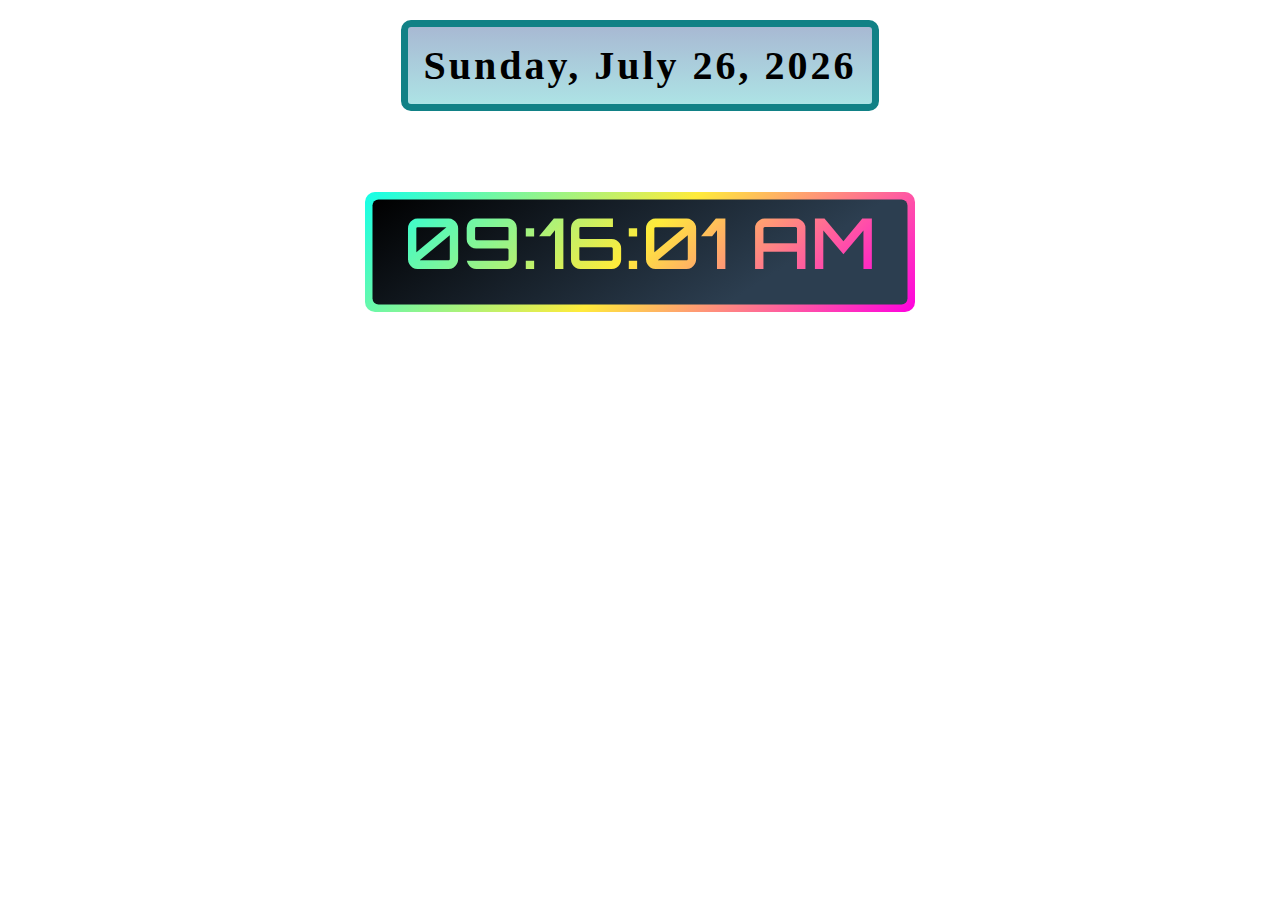
<file: javascript projects/Digital_Clock-main/Digital_Clock-main/index.html>
<!DOCTYPE html>
<html lang="en">
  <head>
    <meta charset="utf-8">
    <title>Digital Clock</title>
    <link rel="stylesheet" href="style.css">
  </head>
    <body>
        <!--Display day information e.g Wednesday March 12,2021-->
        <div id="dayIntro">
            <p id="dayName"></p>
        </div>
        <div class="container">
            <!-- Display time -->
            <div class="dispClock">
                <div id="time"></div>
            </div>
        </div>
        <script src="index.js"></script>
    </body>
</html>
</file>
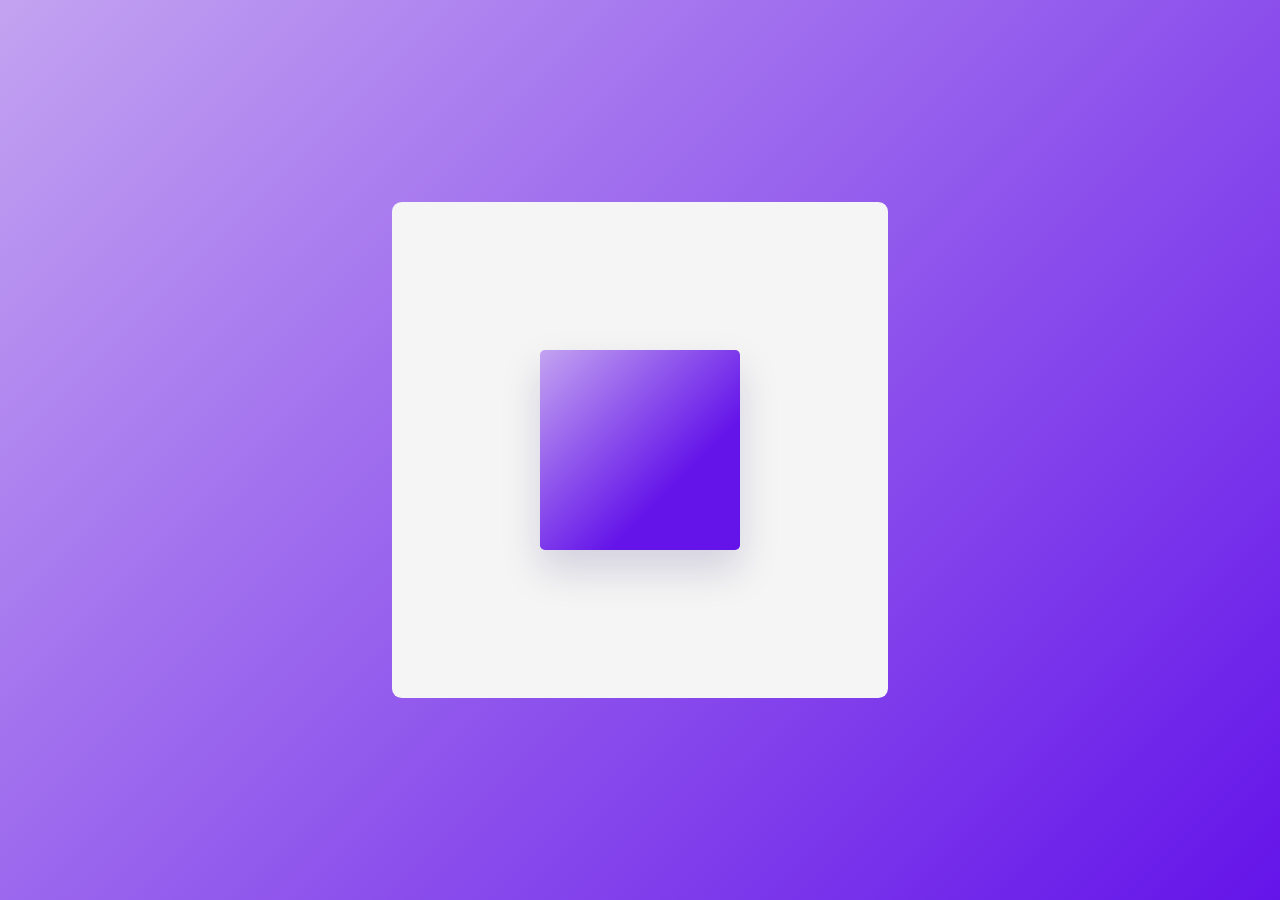
<file: javascript projects/Scratch-Card/Scratch Card/index.html>
<!DOCTYPE html>
<html lang="en">
  <head>
    <meta name="viewport" content="width=device-width, initial-scale=1.0" />
    <title>Scratch Card</title>
    <!-- Google Fonts -->
    <link
      href="https://fonts.googleapis.com/css2?family=Poppins:wght@400;600&display=swap"
      rel="stylesheet"
    />
    <!-- Stylesheet -->
    <link rel="stylesheet" href="style.css" />
  </head>
  <body>
    <div class="container">
      <div class="base">
        <h4>You Won</h4>
        <h3>$10</h3>
      </div>
      <canvas id="scratch" width="200" height="200"></canvas>
    </div>
    <!-- Script -->
    <script src="script.js"></script>
  </body>
</html>
</file>
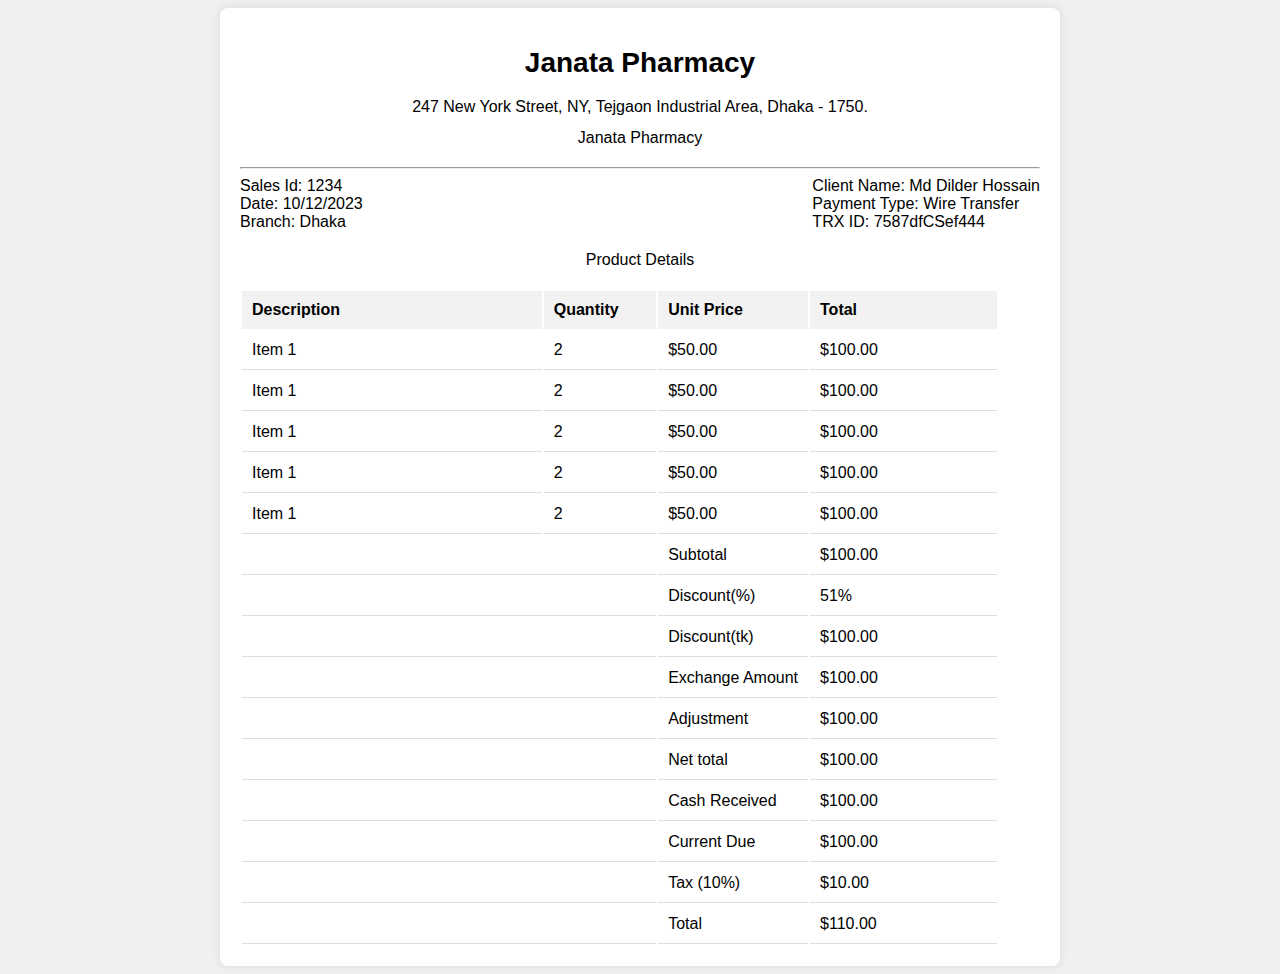
<file: Report Design HTML/invoice.html>
<!DOCTYPE html>
<html lang="en">
<head>
    <meta charset="UTF-8">
    <meta name="viewport" content="width=device-width, initial-scale=1.0">
    <title>Invoice</title>
    <style>
        body {
            background-color: #f0f0f0;
            font-family: Arial, sans-serif;
        }

        .container {
            max-width: 800px;
            margin: 0 auto;
            padding: 20px;
            background-color: #fff;
            border-radius: 8px;
            box-shadow: 0 0 10px rgba(0, 0, 0, 0.1);
        }

        .header {
            text-align: center;
            margin-bottom: 20px;
        }

        .header h1 {
            font-size: 28px;
            font-weight: bold;
        }

        .header h2 {
            font-size: 16px;
            font-weight: normal;
        }

        .invoice-info {
            display: flex;
            justify-content: space-between;
            margin-bottom: 20px;
        }

        .invoice-info p {
            margin: 0;
        }

        .invoice-table {
            width: 100%;
            border-collapse: collapse;
        }

        .invoice-table th, .invoice-table td {
            padding: 10px;
            text-align: left;
        }

        .invoice-table th {
            background-color: #f2f2f2;
        }

        .invoice-table td {
            border-bottom: 1px solid #ddd;
        }

        .total {
            text-align: right;
        }

        .total p {
            margin: 0;
        }
    </style>
</head>
<body>
    <div class="container">
        <div class="header">
            <h1>Janata Pharmacy</h1>
            <h2>247 New York Street, NY, Tejgaon Industrial Area, Dhaka - 1750.</h2>
            <h2>Janata Pharmacy</h2>
        </div>
        <hr>
        <div class="invoice-info">
            <div>
                <p>Sales Id: 1234</p>
                <p>Date: 10/12/2023</p>
                <p>Branch: Dhaka</p>
            </div>
            <div>
                <p>Client Name: Md Dilder Hossain</p>
                <p>Payment Type: Wire Transfer</p>
                <p>TRX ID: 7587dfCSef444</p>
            </div>
        </div>
        <div class="header">
            <h2> Product Details  </h2>
        </div>
        <div class="invoice-table">
            <table>
                <thead>
                    <tr>
                        <th style="width: 40%;">Description</th>
                        <th style="width: 15%;">Quantity</th>
                        <th style="width: 20%;">Unit Price</th>
                        <th style="width: 25%;">Total</th>
                    </tr>
                </thead>
                <tbody>
                    <tr>
                        <td>Item 1</td>
                        <td>2</td>
                        <td>$50.00</td>
                        <td>$100.00</td>
                    </tr>
                    <tr>
                        <td>Item 1</td>
                        <td>2</td>
                        <td>$50.00</td>
                        <td>$100.00</td>
                    </tr>
                    <tr>
                        <td>Item 1</td>
                        <td>2</td>
                        <td>$50.00</td>
                        <td>$100.00</td>
                    </tr>
                    <tr>
                        <td>Item 1</td>
                        <td>2</td>
                        <td>$50.00</td>
                        <td>$100.00</td>
                    </tr>
                    <tr>
                        <td>Item 1</td>
                        <td>2</td>
                        <td>$50.00</td>
                        <td>$100.00</td>
                    </tr>
                    <!-- Repeat for more items -->
                    <tr>
                        <td colspan="2"></td>
                        <td  class="total">Subtotal</td>
                        <td>$100.00</td>
                    </tr>
                    <tr>
                        <td colspan="2"></td>
                        <td class="total">Discount(%)</td>
                        <td>51%</td>
                    </tr>
                    <tr>
                        <td colspan="2"></td>
                        <td class="total">Discount(tk)</td>
                        <td>$100.00</td>
                    </tr>
                    <tr>
                        <td colspan="2"></td>
                        <td class="total">Exchange Amount</td>
                        <td>$100.00</td>
                    </tr>
                    <tr>
                        <td colspan="2"></td>
                        <td class="total">Adjustment</td>
                        <td>$100.00</td>
                    </tr>
                    <tr>
                        <td colspan="2"></td>
                        <td class="total">Net total</td>
                        <td>$100.00</td>
                    </tr>
                    <tr>
                        <td colspan="2"></td>
                        <td class="total">Cash Received</td>
                        <td>$100.00</td>
                    </tr>
                    <tr>
                        <td colspan="2"></td>
                        <td class="total">Current Due</td>
                        <td>$100.00</td>
                    </tr>
                    <tr>
                        <td colspan="2"></td>
                        <td class="total">Tax (10%)</td>
                        <td>$10.00</td>
                    </tr>
                    <tr>
                        <td colspan="2"></td>
                        <td class="total">Total</td>
                        <td>$110.00</td>
                    </tr>
                </tbody>
            </table>
        </div>
    </div>
</body>
</html>
</file>
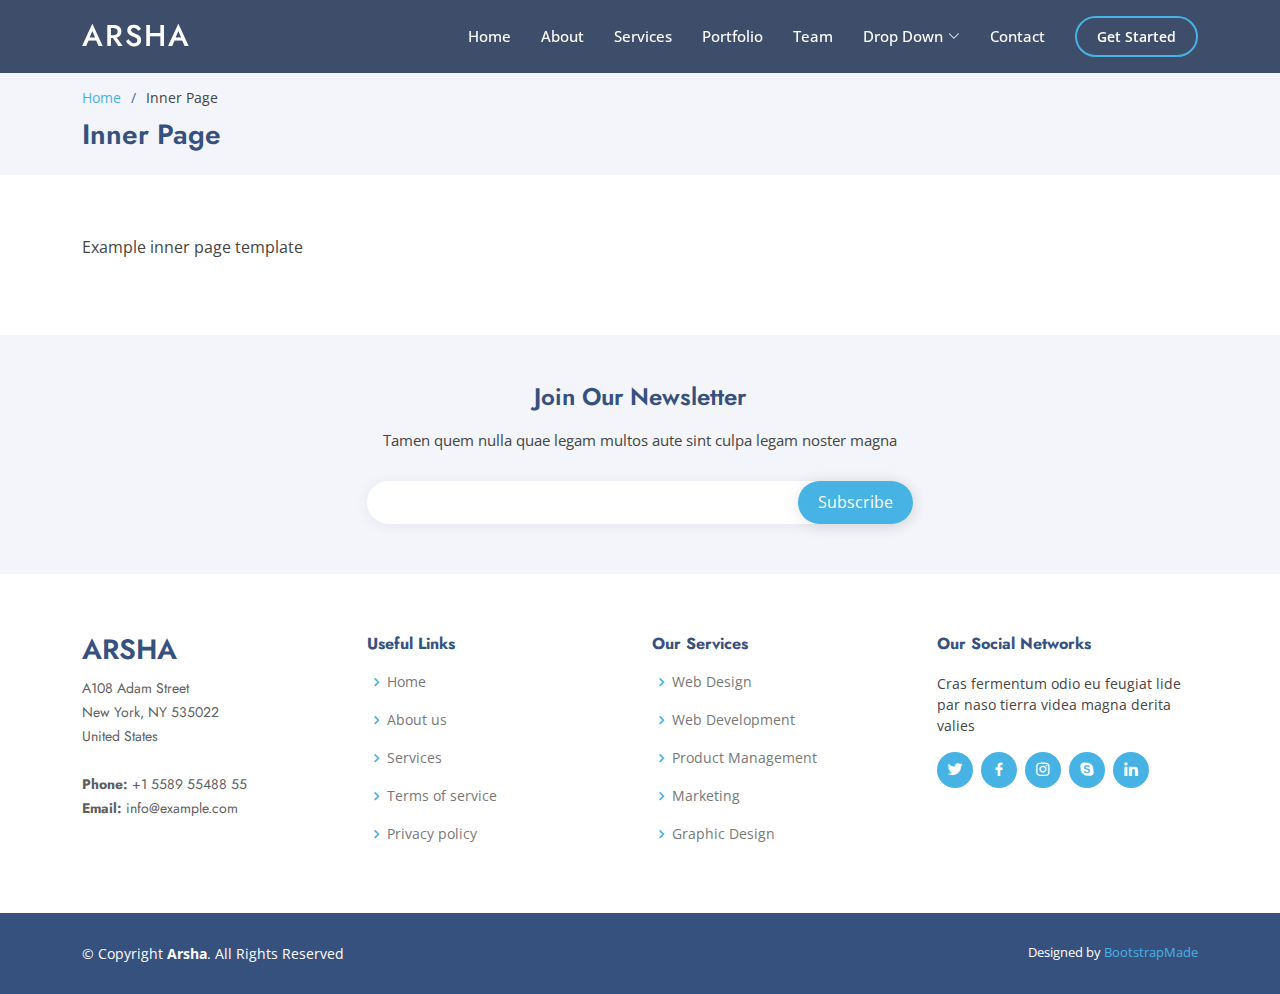
<file: for my webhosting/Arsha/Arsha/inner-page.html>
<!DOCTYPE html>
<html lang="en">

<head>
  <meta charset="utf-8">
  <meta content="width=device-width, initial-scale=1.0" name="viewport">

  <title>Inner Page - Arsha Bootstrap Template</title>
  <meta content="" name="description">
  <meta content="" name="keywords">

  <!-- Favicons -->
  <link href="assets/img/favicon.png" rel="icon">
  <link href="assets/img/apple-touch-icon.png" rel="apple-touch-icon">

  <!-- Google Fonts -->
  <link href="https://fonts.googleapis.com/css?family=Open+Sans:300,300i,400,400i,600,600i,700,700i|Jost:300,300i,400,400i,500,500i,600,600i,700,700i|Poppins:300,300i,400,400i,500,500i,600,600i,700,700i" rel="stylesheet">

  <!-- Vendor CSS Files -->
  <link href="assets/vendor/aos/aos.css" rel="stylesheet">
  <link href="assets/vendor/bootstrap/css/bootstrap.min.css" rel="stylesheet">
  <link href="assets/vendor/bootstrap-icons/bootstrap-icons.css" rel="stylesheet">
  <link href="assets/vendor/boxicons/css/boxicons.min.css" rel="stylesheet">
  <link href="assets/vendor/glightbox/css/glightbox.min.css" rel="stylesheet">
  <link href="assets/vendor/remixicon/remixicon.css" rel="stylesheet">
  <link href="assets/vendor/swiper/swiper-bundle.min.css" rel="stylesheet">

  <!-- Template Main CSS File -->
  <link href="assets/css/style.css" rel="stylesheet">

  <!-- =======================================================
  * Template Name: Arsha
  * Updated: Mar 10 2024 with Bootstrap v5.3.3
  * Template URL: https://bootstrapmade.com/arsha-free-bootstrap-html-template-corporate/
  * Author: BootstrapMade.com
  * License: https://bootstrapmade.com/license/
  ======================================================== -->
</head>

<body>

  <!-- ======= Header ======= -->
  <header id="header" class="fixed-top header-inner-pages">
    <div class="container d-flex align-items-center">

      <h1 class="logo me-auto"><a href="index.html">Arsha</a></h1>
      <!-- Uncomment below if you prefer to use an image logo -->
      <!-- <a href="index.html" class="logo me-auto"><img src="assets/img/logo.png" alt="" class="img-fluid"></a>-->

      <nav id="navbar" class="navbar">
        <ul>
          <li><a class="nav-link scrollto " href="#hero">Home</a></li>
          <li><a class="nav-link scrollto" href="#about">About</a></li>
          <li><a class="nav-link scrollto" href="#services">Services</a></li>
          <li><a class="nav-link   scrollto" href="#portfolio">Portfolio</a></li>
          <li><a class="nav-link scrollto" href="#team">Team</a></li>
          <li class="dropdown"><a href="#"><span>Drop Down</span> <i class="bi bi-chevron-down"></i></a>
            <ul>
              <li><a href="#">Drop Down 1</a></li>
              <li class="dropdown"><a href="#"><span>Deep Drop Down</span> <i class="bi bi-chevron-right"></i></a>
                <ul>
                  <li><a href="#">Deep Drop Down 1</a></li>
                  <li><a href="#">Deep Drop Down 2</a></li>
                  <li><a href="#">Deep Drop Down 3</a></li>
                  <li><a href="#">Deep Drop Down 4</a></li>
                  <li><a href="#">Deep Drop Down 5</a></li>
                </ul>
              </li>
              <li><a href="#">Drop Down 2</a></li>
              <li><a href="#">Drop Down 3</a></li>
              <li><a href="#">Drop Down 4</a></li>
            </ul>
          </li>
          <li><a class="nav-link scrollto" href="#contact">Contact</a></li>
          <li><a class="getstarted scrollto" href="#about">Get Started</a></li>
        </ul>
        <i class="bi bi-list mobile-nav-toggle"></i>
      </nav><!-- .navbar -->

    </div>
  </header><!-- End Header -->

  <main id="main">

    <!-- ======= Breadcrumbs ======= -->
    <section id="breadcrumbs" class="breadcrumbs">
      <div class="container">

        <ol>
          <li><a href="index.html">Home</a></li>
          <li>Inner Page</li>
        </ol>
        <h2>Inner Page</h2>

      </div>
    </section><!-- End Breadcrumbs -->

    <section class="inner-page">
      <div class="container">
        <p>
          Example inner page template
        </p>
      </div>
    </section>

  </main><!-- End #main -->

  <!-- ======= Footer ======= -->
  <footer id="footer">

    <div class="footer-newsletter">
      <div class="container">
        <div class="row justify-content-center">
          <div class="col-lg-6">
            <h4>Join Our Newsletter</h4>
            <p>Tamen quem nulla quae legam multos aute sint culpa legam noster magna</p>
            <form action="" method="post">
              <input type="email" name="email"><input type="submit" value="Subscribe">
            </form>
          </div>
        </div>
      </div>
    </div>

    <div class="footer-top">
      <div class="container">
        <div class="row">

          <div class="col-lg-3 col-md-6 footer-contact">
            <h3>Arsha</h3>
            <p>
              A108 Adam Street <br>
              New York, NY 535022<br>
              United States <br><br>
              <strong>Phone:</strong> +1 5589 55488 55<br>
              <strong>Email:</strong> info@example.com<br>
            </p>
          </div>

          <div class="col-lg-3 col-md-6 footer-links">
            <h4>Useful Links</h4>
            <ul>
              <li><i class="bx bx-chevron-right"></i> <a href="#">Home</a></li>
              <li><i class="bx bx-chevron-right"></i> <a href="#">About us</a></li>
              <li><i class="bx bx-chevron-right"></i> <a href="#">Services</a></li>
              <li><i class="bx bx-chevron-right"></i> <a href="#">Terms of service</a></li>
              <li><i class="bx bx-chevron-right"></i> <a href="#">Privacy policy</a></li>
            </ul>
          </div>

          <div class="col-lg-3 col-md-6 footer-links">
            <h4>Our Services</h4>
            <ul>
              <li><i class="bx bx-chevron-right"></i> <a href="#">Web Design</a></li>
              <li><i class="bx bx-chevron-right"></i> <a href="#">Web Development</a></li>
              <li><i class="bx bx-chevron-right"></i> <a href="#">Product Management</a></li>
              <li><i class="bx bx-chevron-right"></i> <a href="#">Marketing</a></li>
              <li><i class="bx bx-chevron-right"></i> <a href="#">Graphic Design</a></li>
            </ul>
          </div>

          <div class="col-lg-3 col-md-6 footer-links">
            <h4>Our Social Networks</h4>
            <p>Cras fermentum odio eu feugiat lide par naso tierra videa magna derita valies</p>
            <div class="social-links mt-3">
              <a href="#" class="twitter"><i class="bx bxl-twitter"></i></a>
              <a href="#" class="facebook"><i class="bx bxl-facebook"></i></a>
              <a href="#" class="instagram"><i class="bx bxl-instagram"></i></a>
              <a href="#" class="google-plus"><i class="bx bxl-skype"></i></a>
              <a href="#" class="linkedin"><i class="bx bxl-linkedin"></i></a>
            </div>
          </div>

        </div>
      </div>
    </div>

    <div class="container footer-bottom clearfix">
      <div class="copyright">
        &copy; Copyright <strong><span>Arsha</span></strong>. All Rights Reserved
      </div>
      <div class="credits">
        <!-- All the links in the footer should remain intact. -->
        <!-- You can delete the links only if you purchased the pro version. -->
        <!-- Licensing information: https://bootstrapmade.com/license/ -->
        <!-- Purchase the pro version with working PHP/AJAX contact form: https://bootstrapmade.com/arsha-free-bootstrap-html-template-corporate/ -->
        Designed by <a href="https://bootstrapmade.com/">BootstrapMade</a>
      </div>
    </div>
  </footer><!-- End Footer -->

  <div id="preloader"></div>
  <a href="#" class="back-to-top d-flex align-items-center justify-content-center"><i class="bi bi-arrow-up-short"></i></a>

  <!-- Vendor JS Files -->
  <script src="assets/vendor/aos/aos.js"></script>
  <script src="assets/vendor/bootstrap/js/bootstrap.bundle.min.js"></script>
  <script src="assets/vendor/glightbox/js/glightbox.min.js"></script>
  <script src="assets/vendor/isotope-layout/isotope.pkgd.min.js"></script>
  <script src="assets/vendor/swiper/swiper-bundle.min.js"></script>
  <script src="assets/vendor/waypoints/noframework.waypoints.js"></script>
  <script src="assets/vendor/php-email-form/validate.js"></script>

  <!-- Template Main JS File -->
  <script src="assets/js/main.js"></script>

</body>

</html>
</file>
<file: javascript projects/star-rating/style.css>
@import url('https://fonts.googleapis.com/css?family=Poppins:400,500,600,700&display=swap');
*{
  margin: 0;
  padding: 0;
  box-sizing: border-box;
  font-family: 'Poppins', sans-serif;
}
html,body{
  display: grid;
  height: 100%;
  place-items: center;
  text-align: center;
  background: #000;
}
.container{
  position: relative;
  width: 400px;
  background: #111;
  padding: 20px 30px;
  border: 1px solid #444;
  border-radius: 5px;
  display: flex;
  align-items: center;
  justify-content: center;
  flex-direction: column;
}
.container .post{
  display: none;
}
.container .text{
  font-size: 25px;
  color: #666;
  font-weight: 500;
}
.container .edit{
  position: absolute;
  right: 10px;
  top: 5px;
  font-size: 16px;
  color: #666;
  font-weight: 500;
  cursor: pointer;
}
.container .edit:hover{
  text-decoration: underline;
}
.container .star-widget input{
  display: none;
}
.star-widget label{
  font-size: 40px;
  color: #444;
  padding: 10px;
  float: right;
  transition: all 0.2s ease;
}
input:not(:checked) ~ label:hover,
input:not(:checked) ~ label:hover ~ label{
  color: #fd4;
}
input:checked ~ label{
  color: #fd4;
}
input#rate-5:checked ~ label{
  color: #fe7;
  text-shadow: 0 0 20px #952;
}
#rate-1:checked ~ form header:before{
  content: "I just hate it ";
}
#rate-2:checked ~ form header:before{
  content: "I don't like it ";
}
#rate-3:checked ~ form header:before{
  content: "It is awesome ";
}
#rate-4:checked ~ form header:before{
  content: "I just like it ";
}
#rate-5:checked ~ form header:before{
  content: "I just love it ";
}
.container form{
  display: none;
}
input:checked ~ form{
  display: block;
}
form header{
  width: 100%;
  font-size: 25px;
  color: #fe7;
  font-weight: 500;
  margin: 5px 0 20px 0;
  text-align: center;
  transition: all 0.2s ease;
}
form .textarea{
  height: 100px;
  width: 100%;
  overflow: hidden;
}
form .textarea textarea{
  height: 100%;
  width: 100%;
  outline: none;
  color: #eee;
  border: 1px solid #333;
  background: #222;
  padding: 10px;
  font-size: 17px;
  resize: none;
}
.textarea textarea:focus{
  border-color: #444;
}
form .btn{
  height: 45px;
  width: 100%;
  margin: 15px 0;
}
form .btn button{
  height: 100%;
  width: 100%;
  border: 1px solid #444;
  outline: none;
  background: #222;
  color: #999;
  font-size: 17px;
  font-weight: 500;
  text-transform: uppercase;
  cursor: pointer;
  transition: all 0.3s ease;
}
form .btn button:hover{
  background: #1b1b1b;
}
</file>
<file: javascript projects/Digital_Clock-main/Digital_Clock-main/style.css>
/* Google font */
@import url('https://fonts.googleapis.com/css?family=Orbitron');

*{
    margin: 0;
    padding: 0;

  }
  html,body{
    display: grid;
    place-items: center;

  }
  #dayIntro
{
    font-size: 40px;
    font-weight: 600;
    letter-spacing: 3px;
    border: 7px solid rgb(17,129,134);
    border-radius: 10px;
    margin: 20px;
    font-family: 'Times New Roman', Times, serif;
    padding: 15px;
    background: linear-gradient(180deg, #a8b9d3,rgb(173, 227, 229));
}
  .container{
    height: 120px;
    width: 550px;
    position: relative;
    background: linear-gradient(135deg, #14ffe9, #ffeb3b, #ff00e0);
    border-radius: 10px;
    cursor: default;

  }
  .container .dispClock,
  .container {
    position: absolute;
    top: 28%;
    left: 50%;
    transform: translate(-50%, -50%);
  }
  .container .dispClock{
    top: 50%;
    height: 105px;
    width: 535px;
    background: linear-gradient(147deg, #000000 0%, #2c3e50 74%);
    border-radius: 6px;
    text-align: center;
  }
  .dispClock #time{
    line-height: 85px;
    color: #fff;
    font-size: 70px;
    font-weight: 600;
    letter-spacing: 1px;
    font-family: 'Orbitron', sans-serif;
    background: linear-gradient(135deg, #14ffe9, #ffeb3b, #ff00e0);
    -webkit-background-clip: text;
    -webkit-text-fill-color: transparent;

  }
</file>
<file: javascript projects/Scratch-Card/Scratch Card/style.css>
* {
  padding: 0;
  margin: 0;
  box-sizing: border-box;
}
body {
  height: 100vh;
  background: linear-gradient(135deg, #c3a3f1, #6414e9);
}
.container {
  width: 31em;
  height: 31em;
  background-color: #f5f5f5;
  position: absolute;
  transform: translate(-50%, -50%);
  top: 50%;
  left: 50%;
  border-radius: 0.6em;
}
.base,
#scratch {
  height: 200px;
  width: 200px;
  position: absolute;
  transform: translate(-50%, -50%);
  top: 50%;
  left: 50%;
  text-align: center;
  cursor: grabbing;
  border-radius: 0.3em;
}
.base {
  background-color: #ffffff;
  font-family: "Poppins", sans-serif;
  display: flex;
  flex-direction: column;
  align-items: center;
  justify-content: center;
  box-shadow: 0 1.2em 2.5em rgba(16, 2, 96, 0.15);
}
.base h3 {
  font-weight: 600;
  font-size: 1.5em;
  color: #17013b;
}
.base h4 {
  font-weight: 400;
  color: #746e7e;
}
#scratch {
  -webkit-tap-highlight-color: transparent;
  -webkit-touch-callout: none;
  -webkit-user-select: none;
  user-select: none;
}
</file>
<file: for my webhosting/Arsha/Arsha/assets/css/style.css>
/**
* Template Name: Arsha
* Updated: Mar 10 2024 with Bootstrap v5.3.3
* Template URL: https://bootstrapmade.com/arsha-free-bootstrap-html-template-corporate/
* Author: BootstrapMade.com
* License: https://bootstrapmade.com/license/
*/

/*--------------------------------------------------------------
# General
--------------------------------------------------------------*/
body {
  font-family: "Open Sans", sans-serif;
  color: #444444;
}

a {
  color: #47b2e4;
  text-decoration: none;
}

a:hover {
  color: #73c5eb;
  text-decoration: none;
}

h1,
h2,
h3,
h4,
h5,
h6 {
  font-family: "Jost", sans-serif;
}

/*--------------------------------------------------------------
# Preloader
--------------------------------------------------------------*/
#preloader {
  position: fixed;
  top: 0;
  left: 0;
  right: 0;
  bottom: 0;
  z-index: 9999;
  overflow: hidden;
  background: #37517e;
}

#preloader:before {
  content: "";
  position: fixed;
  top: calc(50% - 30px);
  left: calc(50% - 30px);
  border: 6px solid #37517e;
  border-top-color: #fff;
  border-bottom-color: #fff;
  border-radius: 50%;
  width: 60px;
  height: 60px;
  animation: animate-preloader 1s linear infinite;
}

@keyframes animate-preloader {
  0% {
    transform: rotate(0deg);
  }

  100% {
    transform: rotate(360deg);
  }
}

/*--------------------------------------------------------------
# Back to top button
--------------------------------------------------------------*/
.back-to-top {
  position: fixed;
  visibility: hidden;
  opacity: 0;
  right: 15px;
  bottom: 15px;
  z-index: 996;
  background: #47b2e4;
  width: 40px;
  height: 40px;
  border-radius: 50px;
  transition: all 0.4s;
}

.back-to-top i {
  font-size: 24px;
  color: #fff;
  line-height: 0;
}

.back-to-top:hover {
  background: #6bc1e9;
  color: #fff;
}

.back-to-top.active {
  visibility: visible;
  opacity: 1;
}

/*--------------------------------------------------------------
# Header
--------------------------------------------------------------*/
#header {
  transition: all 0.5s;
  z-index: 997;
  padding: 15px 0;
}

#header.header-scrolled,
#header.header-inner-pages {
  background: rgba(40, 58, 90, 0.9);
}

#header .logo {
  font-size: 30px;
  margin: 0;
  padding: 0;
  line-height: 1;
  font-weight: 500;
  letter-spacing: 2px;
  text-transform: uppercase;
}

#header .logo a {
  color: #fff;
}

#header .logo img {
  max-height: 40px;
}

/*--------------------------------------------------------------
# Navigation Menu
--------------------------------------------------------------*/
/**
* Desktop Navigation 
*/
.navbar {
  padding: 0;
}

.navbar ul {
  margin: 0;
  padding: 0;
  display: flex;
  list-style: none;
  align-items: center;
}

.navbar li {
  position: relative;
}

.navbar a,
.navbar a:focus {
  display: flex;
  align-items: center;
  justify-content: space-between;
  padding: 10px 0 10px 30px;
  font-size: 15px;
  font-weight: 500;
  color: #fff;
  white-space: nowrap;
  transition: 0.3s;
}

.navbar a i,
.navbar a:focus i {
  font-size: 12px;
  line-height: 0;
  margin-left: 5px;
}

.navbar a:hover,
.navbar .active,
.navbar .active:focus,
.navbar li:hover>a {
  color: #47b2e4;
}

.navbar .getstarted,
.navbar .getstarted:focus {
  padding: 8px 20px;
  margin-left: 30px;
  border-radius: 50px;
  color: #fff;
  font-size: 14px;
  border: 2px solid #47b2e4;
  font-weight: 600;
}

.navbar .getstarted:hover,
.navbar .getstarted:focus:hover {
  color: #fff;
  background: #31a9e1;
}

.navbar .dropdown ul {
  display: block;
  position: absolute;
  left: 14px;
  top: calc(100% + 30px);
  margin: 0;
  padding: 10px 0;
  z-index: 99;
  opacity: 0;
  visibility: hidden;
  background: #fff;
  box-shadow: 0px 0px 30px rgba(127, 137, 161, 0.25);
  transition: 0.3s;
  border-radius: 4px;
}

.navbar .dropdown ul li {
  min-width: 200px;
}

.navbar .dropdown ul a {
  padding: 10px 20px;
  font-size: 14px;
  text-transform: none;
  font-weight: 500;
  color: #0c3c53;
}

.navbar .dropdown ul a i {
  font-size: 12px;
}

.navbar .dropdown ul a:hover,
.navbar .dropdown ul .active:hover,
.navbar .dropdown ul li:hover>a {
  color: #47b2e4;
}

.navbar .dropdown:hover>ul {
  opacity: 1;
  top: 100%;
  visibility: visible;
}

.navbar .dropdown .dropdown ul {
  top: 0;
  left: calc(100% - 30px);
  visibility: hidden;
}

.navbar .dropdown .dropdown:hover>ul {
  opacity: 1;
  top: 0;
  left: 100%;
  visibility: visible;
}

@media (max-width: 1366px) {
  .navbar .dropdown .dropdown ul {
    left: -90%;
  }

  .navbar .dropdown .dropdown:hover>ul {
    left: -100%;
  }
}

/**
* Mobile Navigation 
*/
.mobile-nav-toggle {
  color: #fff;
  font-size: 28px;
  cursor: pointer;
  display: none;
  line-height: 0;
  transition: 0.5s;
}

.mobile-nav-toggle.bi-x {
  color: #fff;
}

@media (max-width: 991px) {
  .mobile-nav-toggle {
    display: block;
  }

  .navbar ul {
    display: none;
  }
}

.navbar-mobile {
  position: fixed;
  overflow: hidden;
  top: 0;
  right: 0;
  left: 0;
  bottom: 0;
  background: rgba(40, 58, 90, 0.9);
  transition: 0.3s;
  z-index: 999;
}

.navbar-mobile .mobile-nav-toggle {
  position: absolute;
  top: 15px;
  right: 15px;
}

.navbar-mobile ul {
  display: block;
  position: absolute;
  top: 55px;
  right: 15px;
  bottom: 15px;
  left: 15px;
  padding: 10px 0;
  border-radius: 10px;
  background-color: #fff;
  overflow-y: auto;
  transition: 0.3s;
}

.navbar-mobile a,
.navbar-mobile a:focus {
  padding: 10px 20px;
  font-size: 15px;
  color: #37517e;
}

.navbar-mobile a:hover,
.navbar-mobile .active,
.navbar-mobile li:hover>a {
  color: #47b2e4;
}

.navbar-mobile .getstarted,
.navbar-mobile .getstarted:focus {
  margin: 15px;
  color: #37517e;
}

.navbar-mobile .dropdown ul {
  position: static;
  display: none;
  margin: 10px 20px;
  padding: 10px 0;
  z-index: 99;
  opacity: 1;
  visibility: visible;
  background: #fff;
  box-shadow: 0px 0px 30px rgba(127, 137, 161, 0.25);
}

.navbar-mobile .dropdown ul li {
  min-width: 200px;
}

.navbar-mobile .dropdown ul a {
  padding: 10px 20px;
}

.navbar-mobile .dropdown ul a i {
  font-size: 12px;
}

.navbar-mobile .dropdown ul a:hover,
.navbar-mobile .dropdown ul .active:hover,
.navbar-mobile .dropdown ul li:hover>a {
  color: #47b2e4;
}

.navbar-mobile .dropdown>.dropdown-active {
  display: block;
  visibility: visible !important;
}

/*--------------------------------------------------------------
# Hero Section
--------------------------------------------------------------*/
#hero {
  width: 100%;
  height: 80vh;
  background: #37517e;
}

#hero .container {
  padding-top: 72px;
}

#hero h1 {
  margin: 0 0 10px 0;
  font-size: 48px;
  font-weight: 700;
  line-height: 56px;
  color: #fff;
}

#hero h2 {
  color: rgba(255, 255, 255, 0.6);
  margin-bottom: 50px;
  font-size: 24px;
}

#hero .btn-get-started {
  font-family: "Jost", sans-serif;
  font-weight: 500;
  font-size: 16px;
  letter-spacing: 1px;
  display: inline-block;
  padding: 10px 28px 11px 28px;
  border-radius: 50px;
  transition: 0.5s;
  margin: 10px 0 0 0;
  color: #fff;
  background: #47b2e4;
}

#hero .btn-get-started:hover {
  background: #209dd8;
}

#hero .btn-watch-video {
  font-size: 16px;
  display: flex;
  align-items: center;
  transition: 0.5s;
  margin: 10px 0 0 25px;
  color: #fff;
  line-height: 1;
}

#hero .btn-watch-video i {
  line-height: 0;
  color: #fff;
  font-size: 32px;
  transition: 0.3s;
  margin-right: 8px;
}

#hero .btn-watch-video:hover i {
  color: #47b2e4;
}

#hero .animated {
  animation: up-down 2s ease-in-out infinite alternate-reverse both;
}

@media (max-width: 991px) {
  #hero {
    height: 100vh;
    text-align: center;
  }

  #hero .animated {
    animation: none;
  }

  #hero .hero-img {
    text-align: center;
  }

  #hero .hero-img img {
    width: 50%;
  }
}

@media (max-width: 768px) {
  #hero h1 {
    font-size: 28px;
    line-height: 36px;
  }

  #hero h2 {
    font-size: 18px;
    line-height: 24px;
    margin-bottom: 30px;
  }

  #hero .hero-img img {
    width: 70%;
  }
}

@media (max-width: 575px) {
  #hero .hero-img img {
    width: 80%;
  }

  #hero .btn-get-started {
    font-size: 16px;
    padding: 10px 24px 11px 24px;
  }
}

@keyframes up-down {
  0% {
    transform: translateY(10px);
  }

  100% {
    transform: translateY(-10px);
  }
}

/*--------------------------------------------------------------
# Sections General
--------------------------------------------------------------*/
section {
  padding: 60px 0;
  overflow: hidden;
}

.section-bg {
  background-color: #f3f5fa;
}

.section-title {
  text-align: center;
  padding-bottom: 30px;
}

.section-title h2 {
  font-size: 32px;
  font-weight: bold;
  text-transform: uppercase;
  margin-bottom: 20px;
  padding-bottom: 20px;
  position: relative;
  color: #37517e;
}

.section-title h2::before {
  content: "";
  position: absolute;
  display: block;
  width: 120px;
  height: 1px;
  background: #ddd;
  bottom: 1px;
  left: calc(50% - 60px);
}

.section-title h2::after {
  content: "";
  position: absolute;
  display: block;
  width: 40px;
  height: 3px;
  background: #47b2e4;
  bottom: 0;
  left: calc(50% - 20px);
}

.section-title p {
  margin-bottom: 0;
}

/*--------------------------------------------------------------
# Clients
--------------------------------------------------------------*/
.clients {
  padding: 12px 0;
  text-align: center;
}

.clients img {
  max-width: 45%;
  transition: all 0.4s ease-in-out;
  display: inline-block;
  padding: 15px 0;
  filter: grayscale(100);
}

.clients img:hover {
  filter: none;
  transform: scale(1.1);
}

@media (max-width: 768px) {
  .clients img {
    max-width: 40%;
  }
}

/*--------------------------------------------------------------
# About Us
--------------------------------------------------------------*/
.about .content h3 {
  font-weight: 600;
  font-size: 26px;
}

.about .content ul {
  list-style: none;
  padding: 0;
}

.about .content ul li {
  padding-left: 28px;
  position: relative;
}

.about .content ul li+li {
  margin-top: 10px;
}

.about .content ul i {
  position: absolute;
  left: 0;
  top: 2px;
  font-size: 20px;
  color: #47b2e4;
  line-height: 1;
}

.about .content p:last-child {
  margin-bottom: 0;
}

.about .content .btn-learn-more {
  font-family: "Poppins", sans-serif;
  font-weight: 500;
  font-size: 14px;
  letter-spacing: 1px;
  display: inline-block;
  padding: 12px 32px;
  border-radius: 4px;
  transition: 0.3s;
  line-height: 1;
  color: #47b2e4;
  animation-delay: 0.8s;
  margin-top: 6px;
  border: 2px solid #47b2e4;
}

.about .content .btn-learn-more:hover {
  background: #47b2e4;
  color: #fff;
  text-decoration: none;
}

/*--------------------------------------------------------------
# Why Us
--------------------------------------------------------------*/
.why-us .content {
  padding: 60px 100px 0 100px;
}

.why-us .content h3 {
  font-weight: 400;
  font-size: 34px;
  color: #37517e;
}

.why-us .content h4 {
  font-size: 20px;
  font-weight: 700;
  margin-top: 5px;
}

.why-us .content p {
  font-size: 15px;
  color: #848484;
}

.why-us .img {
  background-size: contain;
  background-repeat: no-repeat;
  background-position: center center;
}

.why-us .accordion-list {
  padding: 0 100px 60px 100px;
}

.why-us .accordion-list ul {
  padding: 0;
  list-style: none;
}

.why-us .accordion-list li+li {
  margin-top: 15px;
}

.why-us .accordion-list li {
  padding: 20px;
  background: #fff;
  border-radius: 4px;
}

.why-us .accordion-list a {
  display: block;
  position: relative;
  font-family: "Poppins", sans-serif;
  font-size: 16px;
  line-height: 24px;
  font-weight: 500;
  padding-right: 30px;
  outline: none;
  cursor: pointer;
}

.why-us .accordion-list span {
  color: #47b2e4;
  font-weight: 600;
  font-size: 18px;
  padding-right: 10px;
}

.why-us .accordion-list i {
  font-size: 24px;
  position: absolute;
  right: 0;
  top: 0;
}

.why-us .accordion-list p {
  margin-bottom: 0;
  padding: 10px 0 0 0;
}

.why-us .accordion-list .icon-show {
  display: none;
}

.why-us .accordion-list a.collapsed {
  color: #343a40;
}

.why-us .accordion-list a.collapsed:hover {
  color: #47b2e4;
}

.why-us .accordion-list a.collapsed .icon-show {
  display: inline-block;
}

.why-us .accordion-list a.collapsed .icon-close {
  display: none;
}

@media (max-width: 1024px) {

  .why-us .content,
  .why-us .accordion-list {
    padding-left: 0;
    padding-right: 0;
  }
}

@media (max-width: 992px) {
  .why-us .img {
    min-height: 400px;
  }

  .why-us .content {
    padding-top: 30px;
  }

  .why-us .accordion-list {
    padding-bottom: 30px;
  }
}

@media (max-width: 575px) {
  .why-us .img {
    min-height: 200px;
  }
}

/*--------------------------------------------------------------
# Skills
--------------------------------------------------------------*/
.skills .content h3 {
  font-weight: 700;
  font-size: 32px;
  color: #37517e;
  font-family: "Poppins", sans-serif;
}

.skills .content ul {
  list-style: none;
  padding: 0;
}

.skills .content ul li {
  padding-bottom: 10px;
}

.skills .content ul i {
  font-size: 20px;
  padding-right: 4px;
  color: #47b2e4;
}

.skills .content p:last-child {
  margin-bottom: 0;
}

.skills .progress {
  height: 60px;
  display: block;
  background: none;
  border-radius: 0;
}

.skills .progress .skill {
  padding: 0;
  margin: 0 0 6px 0;
  text-transform: uppercase;
  display: block;
  font-weight: 600;
  font-family: "Poppins", sans-serif;
  color: #37517e;
}

.skills .progress .skill .val {
  float: right;
  font-style: normal;
}

.skills .progress-bar-wrap {
  background: #e8edf5;
  height: 10px;
}

.skills .progress-bar {
  width: 1px;
  height: 10px;
  transition: 0.9s;
  background-color: #4668a2;
}

/*--------------------------------------------------------------
# Services
--------------------------------------------------------------*/
.services .icon-box {
  box-shadow: 0px 0 25px 0 rgba(0, 0, 0, 0.1);
  padding: 50px 30px;
  transition: all ease-in-out 0.4s;
  background: #fff;
}

.services .icon-box .icon {
  margin-bottom: 10px;
}

.services .icon-box .icon i {
  color: #47b2e4;
  font-size: 36px;
  transition: 0.3s;
}

.services .icon-box h4 {
  font-weight: 500;
  margin-bottom: 15px;
  font-size: 24px;
}

.services .icon-box h4 a {
  color: #37517e;
  transition: ease-in-out 0.3s;
}

.services .icon-box p {
  line-height: 24px;
  font-size: 14px;
  margin-bottom: 0;
}

.services .icon-box:hover {
  transform: translateY(-10px);
}

.services .icon-box:hover h4 a {
  color: #47b2e4;
}

/*--------------------------------------------------------------
# Cta
--------------------------------------------------------------*/
.cta {
  background: linear-gradient(rgba(40, 58, 90, 0.9), rgba(40, 58, 90, 0.9)), url("../img/cta-bg.jpg") fixed center center;
  background-size: cover;
  padding: 120px 0;
}

.cta h3 {
  color: #fff;
  font-size: 28px;
  font-weight: 700;
}

.cta p {
  color: #fff;
}

.cta .cta-btn {
  font-family: "Jost", sans-serif;
  font-weight: 500;
  font-size: 16px;
  letter-spacing: 1px;
  display: inline-block;
  padding: 12px 40px;
  border-radius: 50px;
  transition: 0.5s;
  margin: 10px;
  border: 2px solid #fff;
  color: #fff;
}

.cta .cta-btn:hover {
  background: #47b2e4;
  border: 2px solid #47b2e4;
}

@media (max-width: 1024px) {
  .cta {
    background-attachment: scroll;
  }
}

@media (min-width: 769px) {
  .cta .cta-btn-container {
    display: flex;
    align-items: center;
    justify-content: flex-end;
  }
}

/*--------------------------------------------------------------
# Portfolio
--------------------------------------------------------------*/
.portfolio #portfolio-flters {
  list-style: none;
  margin-bottom: 20px;
}

.portfolio #portfolio-flters li {
  cursor: pointer;
  display: inline-block;
  margin: 10px 5px;
  font-size: 15px;
  font-weight: 500;
  line-height: 1;
  color: #444444;
  transition: all 0.3s;
  padding: 8px 20px;
  border-radius: 50px;
  font-family: "Poppins", sans-serif;
}

.portfolio #portfolio-flters li:hover,
.portfolio #portfolio-flters li.filter-active {
  background: #47b2e4;
  color: #fff;
}

.portfolio .portfolio-item {
  margin-bottom: 30px;
}

.portfolio .portfolio-item .portfolio-img {
  overflow: hidden;
}

.portfolio .portfolio-item .portfolio-img img {
  transition: all 0.6s;
}

.portfolio .portfolio-item .portfolio-info {
  opacity: 0;
  position: absolute;
  left: 15px;
  bottom: 0;
  z-index: 3;
  right: 15px;
  transition: all 0.3s;
  background: rgba(55, 81, 126, 0.8);
  padding: 10px 15px;
}

.portfolio .portfolio-item .portfolio-info h4 {
  font-size: 18px;
  color: #fff;
  font-weight: 600;
  color: #fff;
  margin-bottom: 0px;
}

.portfolio .portfolio-item .portfolio-info p {
  color: #f9fcfe;
  font-size: 14px;
  margin-bottom: 0;
}

.portfolio .portfolio-item .portfolio-info .preview-link,
.portfolio .portfolio-item .portfolio-info .details-link {
  position: absolute;
  right: 40px;
  font-size: 24px;
  top: calc(50% - 18px);
  color: #fff;
  transition: 0.3s;
}

.portfolio .portfolio-item .portfolio-info .preview-link:hover,
.portfolio .portfolio-item .portfolio-info .details-link:hover {
  color: #47b2e4;
}

.portfolio .portfolio-item .portfolio-info .details-link {
  right: 10px;
}

.portfolio .portfolio-item:hover .portfolio-img img {
  transform: scale(1.15);
}

.portfolio .portfolio-item:hover .portfolio-info {
  opacity: 1;
}

/*--------------------------------------------------------------
# Portfolio Details
--------------------------------------------------------------*/
.portfolio-details {
  padding-top: 40px;
}

.portfolio-details .portfolio-details-slider img {
  width: 100%;
}

.portfolio-details .portfolio-details-slider .swiper-pagination {
  margin-top: 20px;
  position: relative;
}

.portfolio-details .portfolio-details-slider .swiper-pagination .swiper-pagination-bullet {
  width: 12px;
  height: 12px;
  background-color: #fff;
  opacity: 1;
  border: 1px solid #47b2e4;
}

.portfolio-details .portfolio-details-slider .swiper-pagination .swiper-pagination-bullet-active {
  background-color: #47b2e4;
}

.portfolio-details .portfolio-info {
  padding: 30px;
  box-shadow: 0px 0 30px rgba(55, 81, 126, 0.08);
}

.portfolio-details .portfolio-info h3 {
  font-size: 22px;
  font-weight: 700;
  margin-bottom: 20px;
  padding-bottom: 20px;
  border-bottom: 1px solid #eee;
}

.portfolio-details .portfolio-info ul {
  list-style: none;
  padding: 0;
  font-size: 15px;
}

.portfolio-details .portfolio-info ul li+li {
  margin-top: 10px;
}

.portfolio-details .portfolio-description {
  padding-top: 30px;
}

.portfolio-details .portfolio-description h2 {
  font-size: 26px;
  font-weight: 700;
  margin-bottom: 20px;
}

.portfolio-details .portfolio-description p {
  padding: 0;
}

/*--------------------------------------------------------------
# Team
--------------------------------------------------------------*/
.team .member {
  position: relative;
  box-shadow: 0px 2px 15px rgba(0, 0, 0, 0.1);
  padding: 30px;
  border-radius: 5px;
  background: #fff;
  transition: 0.5s;
  height: 100%;
}

.team .member .pic {
  overflow: hidden;
  width: 180px;
  border-radius: 50%;
}

.team .member .pic img {
  transition: ease-in-out 0.3s;
}

.team .member:hover {
  transform: translateY(-10px);
}

.team .member .member-info {
  padding-left: 30px;
}

.team .member h4 {
  font-weight: 700;
  margin-bottom: 5px;
  font-size: 20px;
  color: #37517e;
}

.team .member span {
  display: block;
  font-size: 15px;
  padding-bottom: 10px;
  position: relative;
  font-weight: 500;
}

.team .member span::after {
  content: "";
  position: absolute;
  display: block;
  width: 50px;
  height: 1px;
  background: #cbd6e9;
  bottom: 0;
  left: 0;
}

.team .member p {
  margin: 10px 0 0 0;
  font-size: 14px;
}

.team .member .social {
  margin-top: 12px;
  display: flex;
  align-items: center;
  justify-content: flex-start;
}

.team .member .social a {
  transition: ease-in-out 0.3s;
  display: flex;
  align-items: center;
  justify-content: center;
  border-radius: 50px;
  width: 32px;
  height: 32px;
  background: #eff2f8;
}

.team .member .social a i {
  color: #37517e;
  font-size: 16px;
  margin: 0 2px;
}

.team .member .social a:hover {
  background: #47b2e4;
}

.team .member .social a:hover i {
  color: #fff;
}

.team .member .social a+a {
  margin-left: 8px;
}

/*--------------------------------------------------------------
# Pricing
--------------------------------------------------------------*/
.pricing .row {
  padding-top: 40px;
}

.pricing .box {
  padding: 60px 40px;
  box-shadow: 0 3px 20px -2px rgba(20, 45, 100, 0.1);
  background: #fff;
  height: 100%;
  border-top: 4px solid #fff;
  border-radius: 5px;
}

.pricing h3 {
  font-weight: 500;
  margin-bottom: 15px;
  font-size: 20px;
  color: #37517e;
}

.pricing h4 {
  font-size: 48px;
  color: #37517e;
  font-weight: 400;
  font-family: "Jost", sans-serif;
  margin-bottom: 25px;
}

.pricing h4 sup {
  font-size: 28px;
}

.pricing h4 span {
  color: #47b2e4;
  font-size: 18px;
  display: block;
}

.pricing ul {
  padding: 20px 0;
  list-style: none;
  color: #999;
  text-align: left;
  line-height: 20px;
}

.pricing ul li {
  padding: 10px 0 10px 30px;
  position: relative;
}

.pricing ul i {
  color: #28a745;
  font-size: 24px;
  position: absolute;
  left: 0;
  top: 6px;
}

.pricing ul .na {
  color: #ccc;
}

.pricing ul .na i {
  color: #ccc;
}

.pricing ul .na span {
  text-decoration: line-through;
}

.pricing .buy-btn {
  display: inline-block;
  padding: 12px 35px;
  border-radius: 50px;
  color: #47b2e4;
  transition: none;
  font-size: 16px;
  font-weight: 500;
  font-family: "Jost", sans-serif;
  transition: 0.3s;
  border: 1px solid #47b2e4;
}

.pricing .buy-btn:hover {
  background: #47b2e4;
  color: #fff;
}

.pricing .featured {
  border-top-color: #47b2e4;
}

.pricing .featured .buy-btn {
  background: #47b2e4;
  color: #fff;
}

.pricing .featured .buy-btn:hover {
  background: #23a3df;
}

@media (max-width: 992px) {
  .pricing .box {
    max-width: 60%;
    margin: 0 auto 30px auto;
  }
}

@media (max-width: 767px) {
  .pricing .box {
    max-width: 80%;
    margin: 0 auto 30px auto;
  }
}

@media (max-width: 420px) {
  .pricing .box {
    max-width: 100%;
    margin: 0 auto 30px auto;
  }
}

/*--------------------------------------------------------------
# Frequently Asked Questions
--------------------------------------------------------------*/
.faq .faq-list {
  padding: 0 100px;
}

.faq .faq-list ul {
  padding: 0;
  list-style: none;
}

.faq .faq-list li+li {
  margin-top: 15px;
}

.faq .faq-list li {
  padding: 20px;
  background: #fff;
  border-radius: 4px;
  position: relative;
}

.faq .faq-list a {
  display: block;
  position: relative;
  font-family: "Poppins", sans-serif;
  font-size: 16px;
  line-height: 24px;
  font-weight: 500;
  padding: 0 30px;
  outline: none;
  cursor: pointer;
}

.faq .faq-list .icon-help {
  font-size: 24px;
  position: absolute;
  right: 0;
  left: 20px;
  color: #47b2e4;
}

.faq .faq-list .icon-show,
.faq .faq-list .icon-close {
  font-size: 24px;
  position: absolute;
  right: 0;
  top: 0;
}

.faq .faq-list p {
  margin-bottom: 0;
  padding: 10px 0 0 0;
}

.faq .faq-list .icon-show {
  display: none;
}

.faq .faq-list a.collapsed {
  color: #37517e;
  transition: 0.3s;
}

.faq .faq-list a.collapsed:hover {
  color: #47b2e4;
}

.faq .faq-list a.collapsed .icon-show {
  display: inline-block;
}

.faq .faq-list a.collapsed .icon-close {
  display: none;
}

@media (max-width: 1200px) {
  .faq .faq-list {
    padding: 0;
  }
}

/*--------------------------------------------------------------
# Contact
--------------------------------------------------------------*/
.contact .info {
  border-top: 3px solid #47b2e4;
  border-bottom: 3px solid #47b2e4;
  padding: 30px;
  background: #fff;
  width: 100%;
  box-shadow: 0 0 24px 0 rgba(0, 0, 0, 0.1);
}

.contact .info i {
  font-size: 20px;
  color: #47b2e4;
  float: left;
  width: 44px;
  height: 44px;
  background: #e7f5fb;
  display: flex;
  justify-content: center;
  align-items: center;
  border-radius: 50px;
  transition: all 0.3s ease-in-out;
}

.contact .info h4 {
  padding: 0 0 0 60px;
  font-size: 22px;
  font-weight: 600;
  margin-bottom: 5px;
  color: #37517e;
}

.contact .info p {
  padding: 0 0 10px 60px;
  margin-bottom: 20px;
  font-size: 14px;
  color: #6182ba;
}

.contact .info .email p {
  padding-top: 5px;
}

.contact .info .social-links {
  padding-left: 60px;
}

.contact .info .social-links a {
  font-size: 18px;
  display: inline-block;
  background: #333;
  color: #fff;
  line-height: 1;
  padding: 8px 0;
  border-radius: 50%;
  text-align: center;
  width: 36px;
  height: 36px;
  transition: 0.3s;
  margin-right: 10px;
}

.contact .info .social-links a:hover {
  background: #47b2e4;
  color: #fff;
}

.contact .info .email:hover i,
.contact .info .address:hover i,
.contact .info .phone:hover i {
  background: #47b2e4;
  color: #fff;
}

.contact .php-email-form {
  width: 100%;
  border-top: 3px solid #47b2e4;
  border-bottom: 3px solid #47b2e4;
  padding: 30px;
  background: #fff;
  box-shadow: 0 0 24px 0 rgba(0, 0, 0, 0.12);
}

.contact .php-email-form .form-group {
  padding-bottom: 8px;
}

.contact .php-email-form .validate {
  display: none;
  color: red;
  margin: 0 0 15px 0;
  font-weight: 400;
  font-size: 13px;
}

.contact .php-email-form .error-message {
  display: none;
  color: #fff;
  background: #ed3c0d;
  text-align: left;
  padding: 15px;
  font-weight: 600;
}

.contact .php-email-form .error-message br+br {
  margin-top: 25px;
}

.contact .php-email-form .sent-message {
  display: none;
  color: #fff;
  background: #18d26e;
  text-align: center;
  padding: 15px;
  font-weight: 600;
}

.contact .php-email-form .loading {
  display: none;
  background: #fff;
  text-align: center;
  padding: 15px;
}

.contact .php-email-form .loading:before {
  content: "";
  display: inline-block;
  border-radius: 50%;
  width: 24px;
  height: 24px;
  margin: 0 10px -6px 0;
  border: 3px solid #18d26e;
  border-top-color: #eee;
  animation: animate-loading 1s linear infinite;
}

.contact .php-email-form .form-group {
  margin-bottom: 20px;
}

.contact .php-email-form label {
  padding-bottom: 8px;
}

.contact .php-email-form input,
.contact .php-email-form textarea {
  border-radius: 0;
  box-shadow: none;
  font-size: 14px;
  border-radius: 4px;
}

.contact .php-email-form input:focus,
.contact .php-email-form textarea:focus {
  border-color: #47b2e4;
}

.contact .php-email-form input {
  height: 44px;
}

.contact .php-email-form textarea {
  padding: 10px 12px;
}

.contact .php-email-form button[type=submit] {
  background: #47b2e4;
  border: 0;
  padding: 12px 34px;
  color: #fff;
  transition: 0.4s;
  border-radius: 50px;
}

.contact .php-email-form button[type=submit]:hover {
  background: #209dd8;
}

@keyframes animate-loading {
  0% {
    transform: rotate(0deg);
  }

  100% {
    transform: rotate(360deg);
  }
}

/*--------------------------------------------------------------
# Breadcrumbs
--------------------------------------------------------------*/
.breadcrumbs {
  padding: 15px 0;
  background: #f3f5fa;
  min-height: 40px;
  margin-top: 72px;
}

@media (max-width: 992px) {
  .breadcrumbs {
    margin-top: 68px;
  }
}

.breadcrumbs h2 {
  font-size: 28px;
  font-weight: 600;
  color: #37517e;
}

.breadcrumbs ol {
  display: flex;
  flex-wrap: wrap;
  list-style: none;
  padding: 0 0 10px 0;
  margin: 0;
  font-size: 14px;
}

.breadcrumbs ol li+li {
  padding-left: 10px;
}

.breadcrumbs ol li+li::before {
  display: inline-block;
  padding-right: 10px;
  color: #4668a2;
  content: "/";
}

/*--------------------------------------------------------------
# Footer
--------------------------------------------------------------*/
#footer {
  font-size: 14px;
  background: #37517e;
}

#footer .footer-newsletter {
  padding: 50px 0;
  background: #f3f5fa;
  text-align: center;
  font-size: 15px;
  color: #444444;
}

#footer .footer-newsletter h4 {
  font-size: 24px;
  margin: 0 0 20px 0;
  padding: 0;
  line-height: 1;
  font-weight: 600;
  color: #37517e;
}

#footer .footer-newsletter form {
  margin-top: 30px;
  background: #fff;
  padding: 6px 10px;
  position: relative;
  border-radius: 50px;
  box-shadow: 0px 2px 15px rgba(0, 0, 0, 0.06);
  text-align: left;
}

#footer .footer-newsletter form input[type=email] {
  border: 0;
  padding: 4px 8px;
  width: calc(100% - 100px);
}

#footer .footer-newsletter form input[type=submit] {
  position: absolute;
  top: 0;
  right: 0;
  bottom: 0;
  border: 0;
  background: none;
  font-size: 16px;
  padding: 0 20px;
  background: #47b2e4;
  color: #fff;
  transition: 0.3s;
  border-radius: 50px;
  box-shadow: 0px 2px 15px rgba(0, 0, 0, 0.1);
}

#footer .footer-newsletter form input[type=submit]:hover {
  background: #209dd8;
}

#footer .footer-top {
  padding: 60px 0 30px 0;
  background: #fff;
}

#footer .footer-top .footer-contact {
  margin-bottom: 30px;
}

#footer .footer-top .footer-contact h3 {
  font-size: 28px;
  margin: 0 0 10px 0;
  padding: 2px 0 2px 0;
  line-height: 1;
  text-transform: uppercase;
  font-weight: 600;
  color: #37517e;
}

#footer .footer-top .footer-contact p {
  font-size: 14px;
  line-height: 24px;
  margin-bottom: 0;
  font-family: "Jost", sans-serif;
  color: #5e5e5e;
}

#footer .footer-top h4 {
  font-size: 16px;
  font-weight: bold;
  color: #37517e;
  position: relative;
  padding-bottom: 12px;
}

#footer .footer-top .footer-links {
  margin-bottom: 30px;
}

#footer .footer-top .footer-links ul {
  list-style: none;
  padding: 0;
  margin: 0;
}

#footer .footer-top .footer-links ul i {
  padding-right: 2px;
  color: #47b2e4;
  font-size: 18px;
  line-height: 1;
}

#footer .footer-top .footer-links ul li {
  padding: 10px 0;
  display: flex;
  align-items: center;
}

#footer .footer-top .footer-links ul li:first-child {
  padding-top: 0;
}

#footer .footer-top .footer-links ul a {
  color: #777777;
  transition: 0.3s;
  display: inline-block;
  line-height: 1;
}

#footer .footer-top .footer-links ul a:hover {
  text-decoration: none;
  color: #47b2e4;
}

#footer .footer-top .social-links a {
  font-size: 18px;
  display: inline-block;
  background: #47b2e4;
  color: #fff;
  line-height: 1;
  padding: 8px 0;
  margin-right: 4px;
  border-radius: 50%;
  text-align: center;
  width: 36px;
  height: 36px;
  transition: 0.3s;
}

#footer .footer-top .social-links a:hover {
  background: #209dd8;
  color: #fff;
  text-decoration: none;
}

#footer .footer-bottom {
  padding-top: 30px;
  padding-bottom: 30px;
  color: #fff;
}

#footer .copyright {
  float: left;
}

#footer .credits {
  float: right;
  font-size: 13px;
}

#footer .credits a {
  transition: 0.3s;
}

@media (max-width: 768px) {
  #footer .footer-bottom {
    padding-top: 20px;
    padding-bottom: 20px;
  }

  #footer .copyright,
  #footer .credits {
    text-align: center;
    float: none;
  }

  #footer .credits {
    padding-top: 4px;
  }
}
</file>
